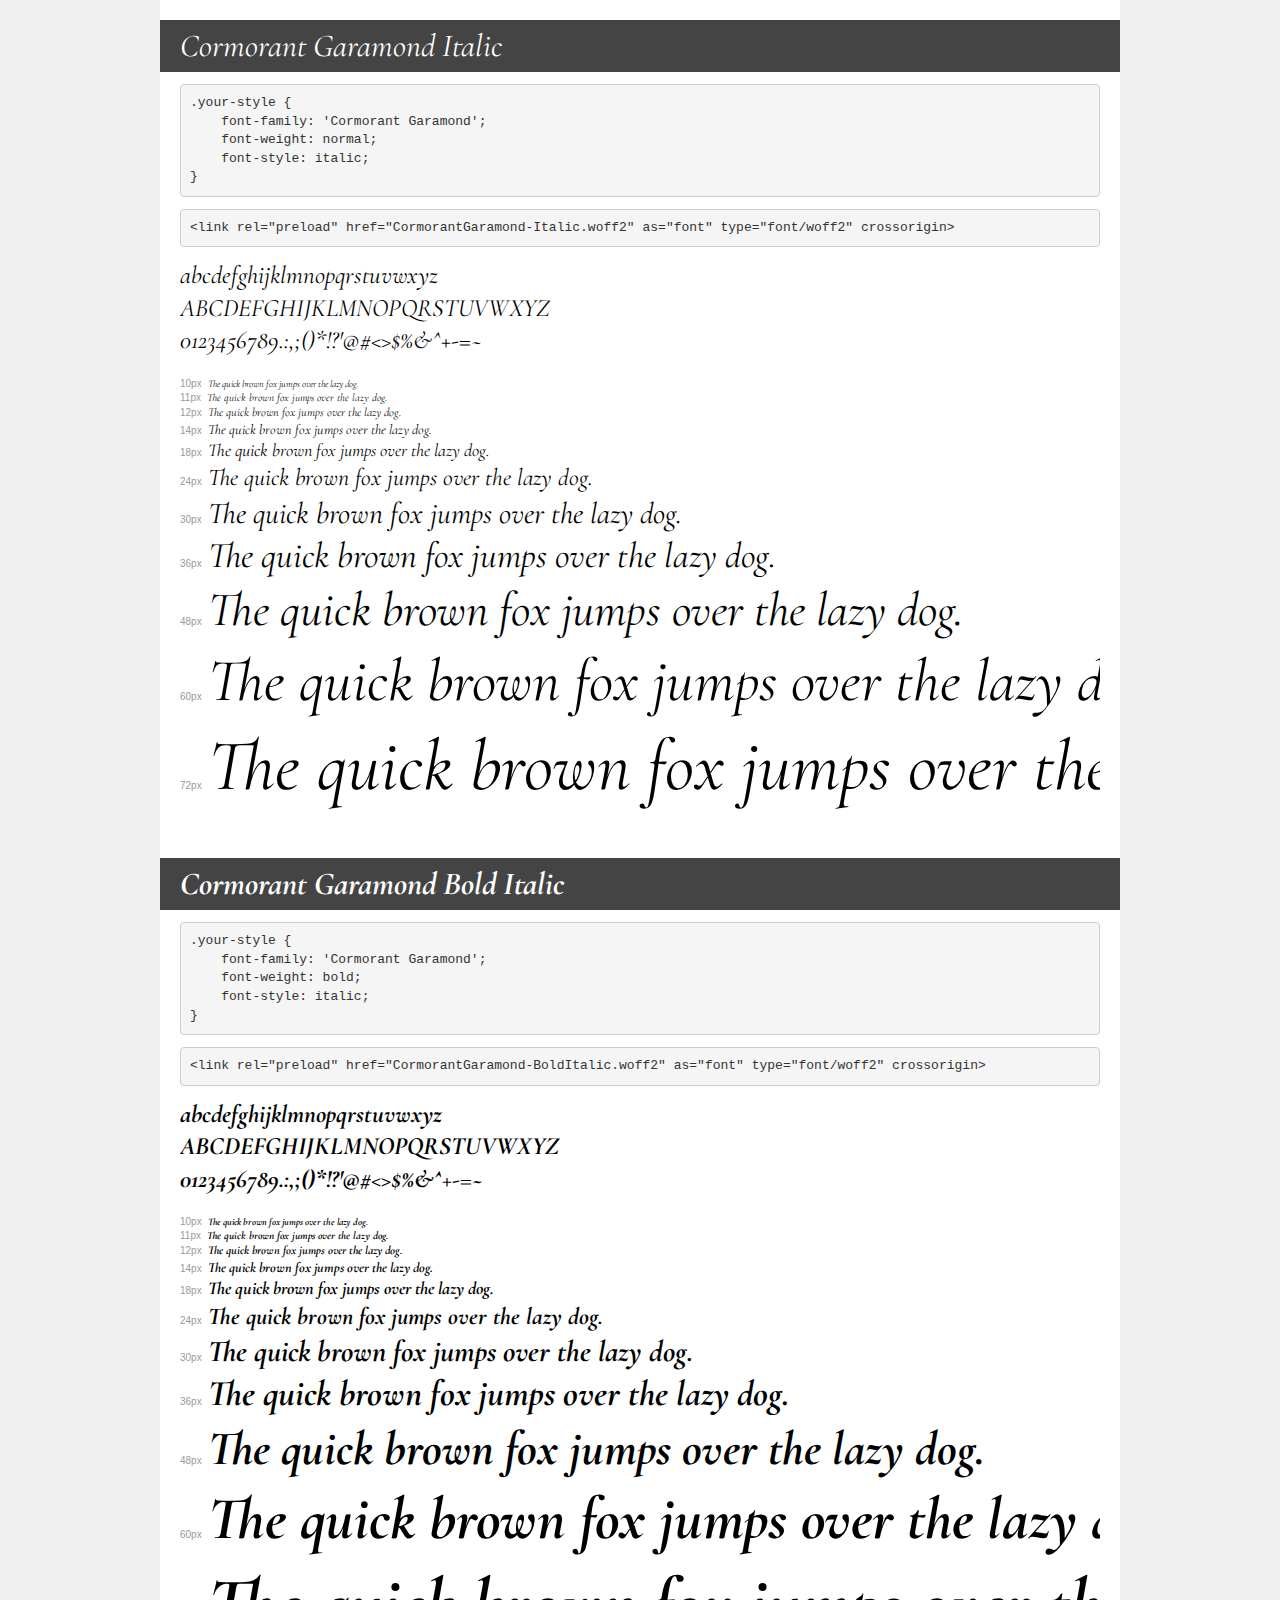
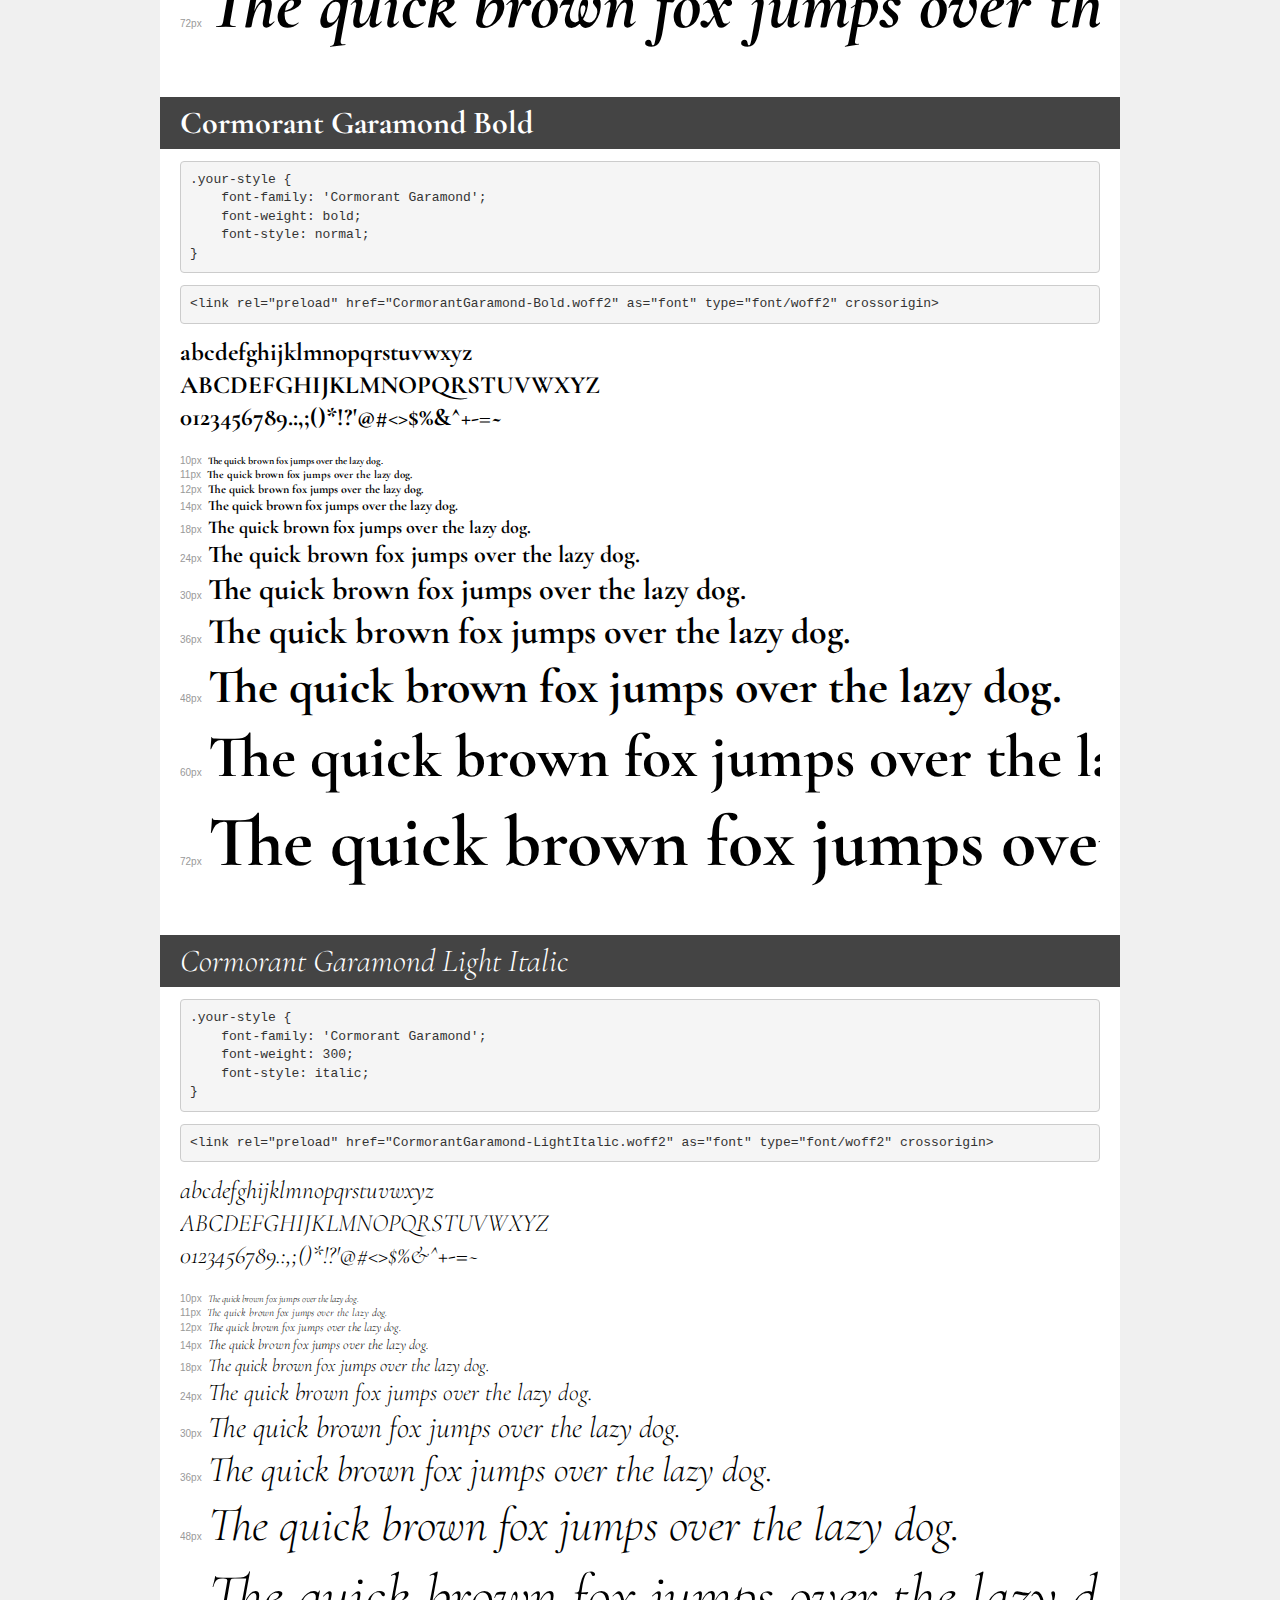
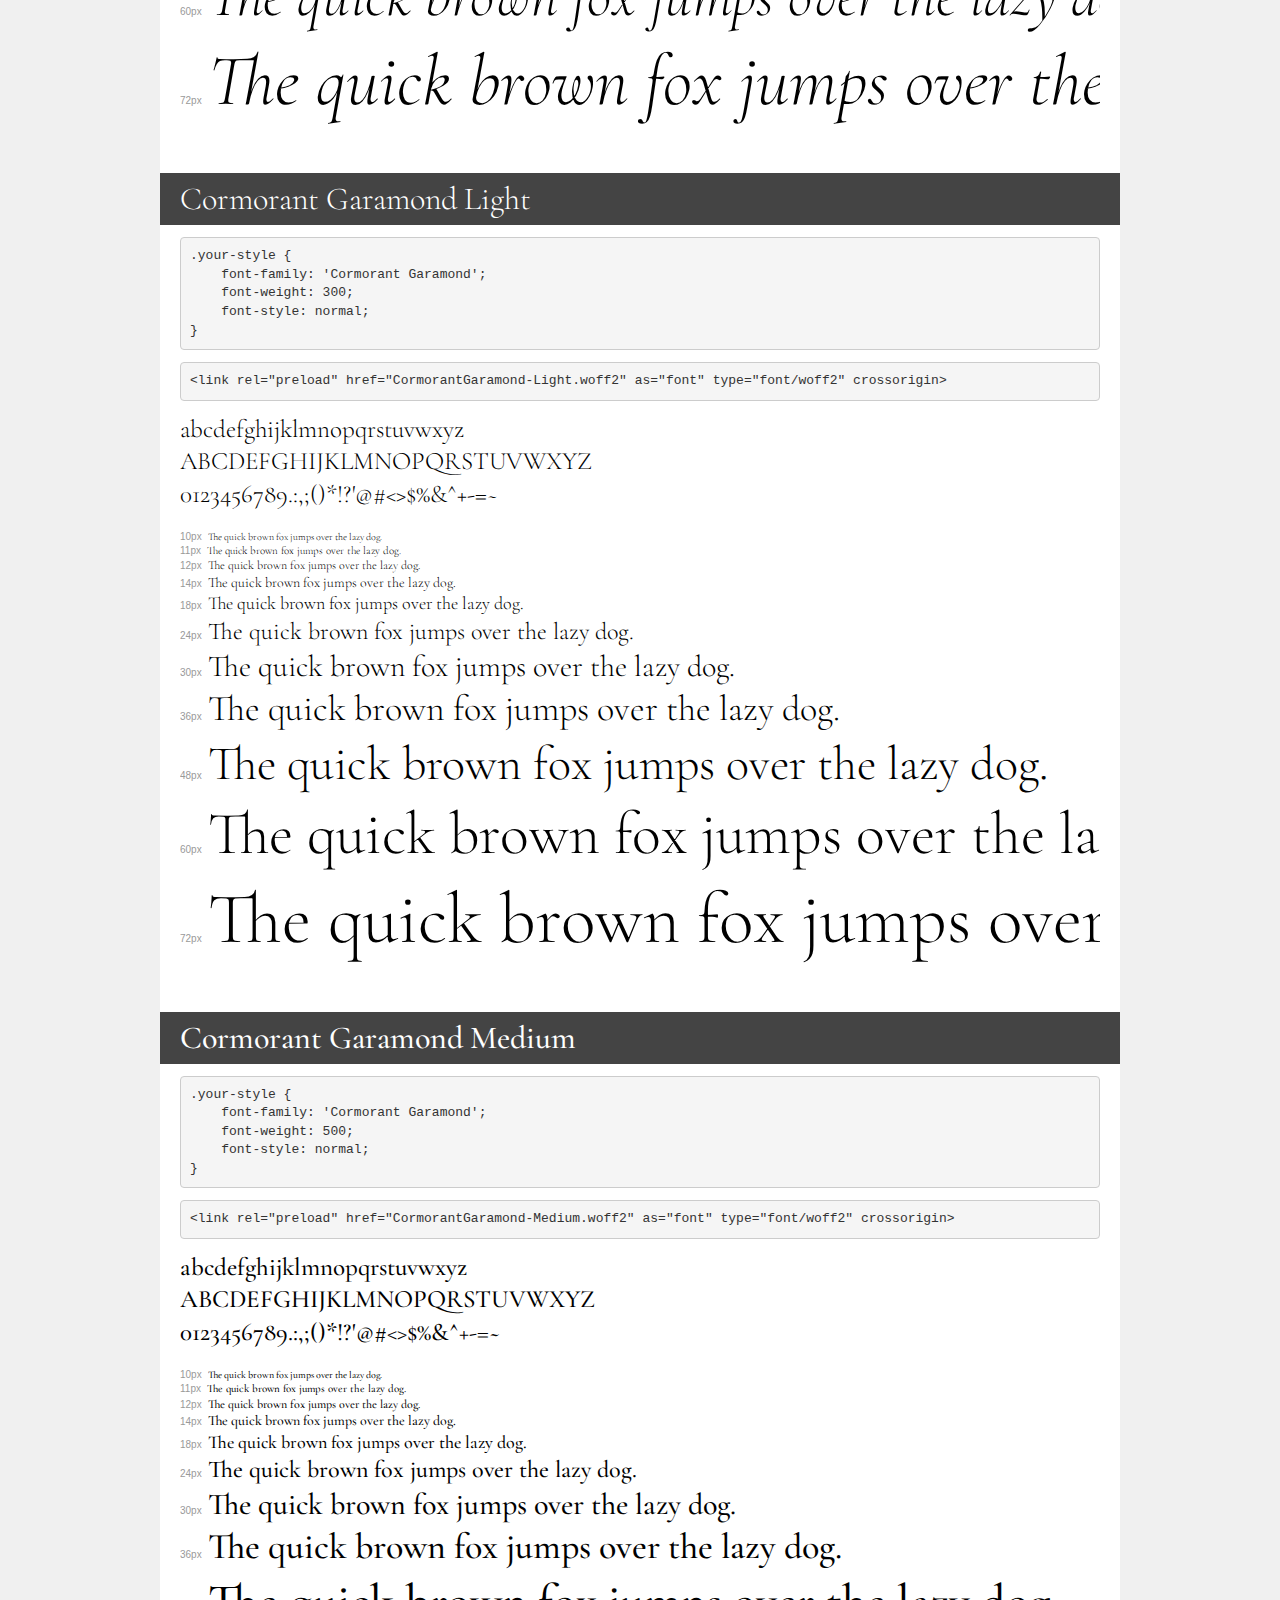
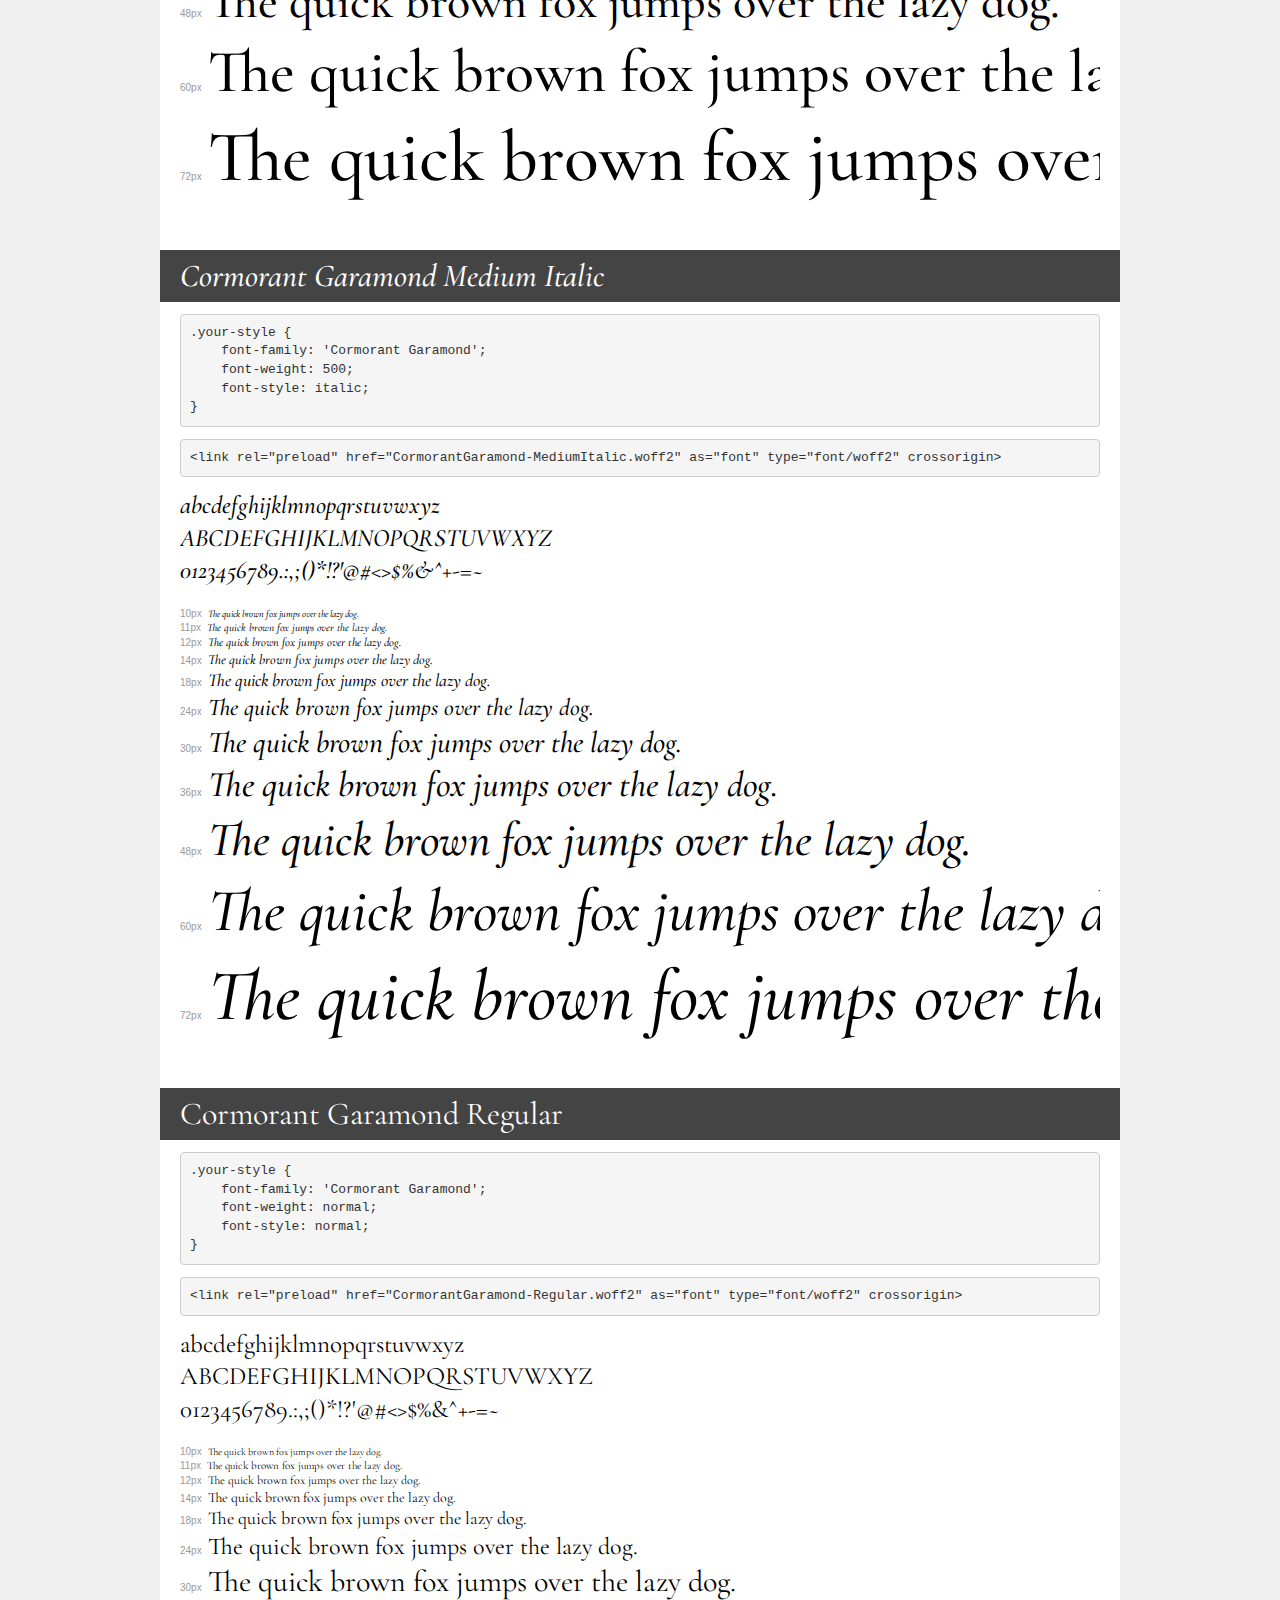
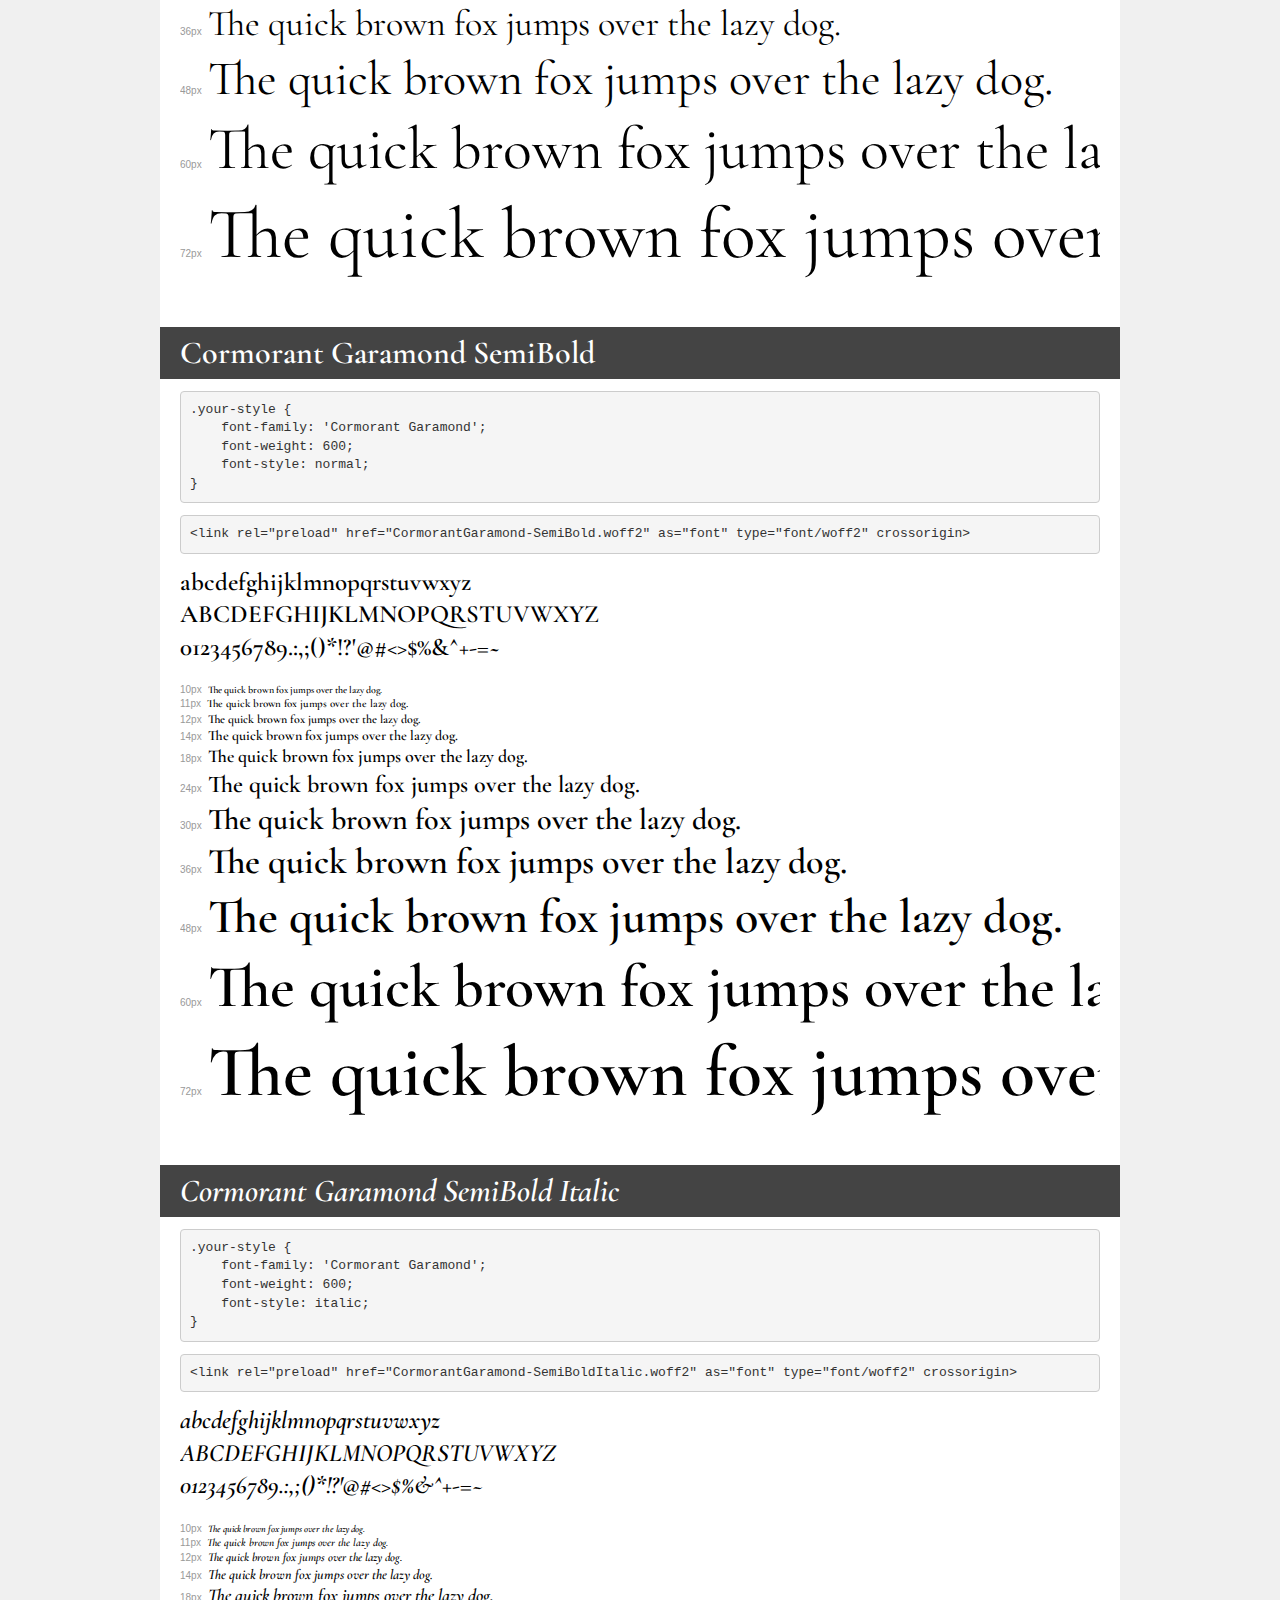
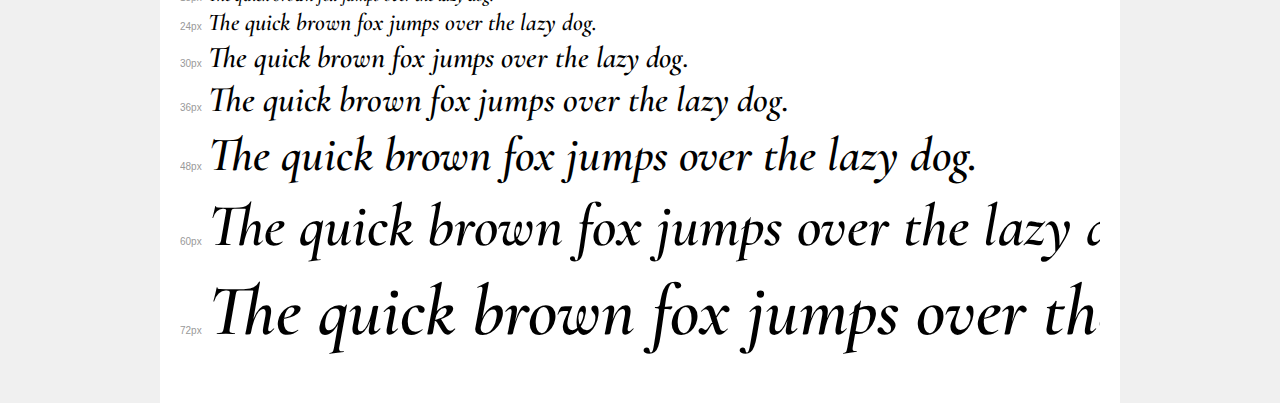
<file: assets/font/Cormorant_Garamond/demo.html>
<!DOCTYPE html>
<html lang="en">
<head>
    <meta charset="utf-8">
    <meta http-equiv="X-UA-Compatible" content="IE=edge">
    <meta name="viewport" content="width=device-width, initial-scale=1">
    <meta name="robots" content="noindex, noarchive">
    <meta name="format-detection" content="telephone=no">
    <title>Transfonter demo</title>
    <link href="stylesheet.css" rel="stylesheet">
    <style>
        /*
        http://meyerweb.com/eric/tools/css/reset/
        v2.0 | 20110126
        License: none (public domain)
        */
        html, body, div, span, applet, object, iframe,
        h1, h2, h3, h4, h5, h6, p, blockquote, pre,
        a, abbr, acronym, address, big, cite, code,
        del, dfn, em, img, ins, kbd, q, s, samp,
        small, strike, strong, sub, sup, tt, var,
        b, u, i, center,
        dl, dt, dd, ol, ul, li,
        fieldset, form, label, legend,
        table, caption, tbody, tfoot, thead, tr, th, td,
        article, aside, canvas, details, embed,
        figure, figcaption, footer, header, hgroup,
        menu, nav, output, ruby, section, summary,
        time, mark, audio, video {
            margin: 0;
            padding: 0;
            border: 0;
            font-size: 100%;
            font: inherit;
            vertical-align: baseline;
        }
        /* HTML5 display-role reset for older browsers */
        article, aside, details, figcaption, figure,
        footer, header, hgroup, menu, nav, section {
            display: block;
        }
        body {
            line-height: 1;
        }
        ol, ul {
            list-style: none;
        }
        blockquote, q {
            quotes: none;
        }
        blockquote:before, blockquote:after,
        q:before, q:after {
            content: '';
            content: none;
        }
        table {
            border-collapse: collapse;
            border-spacing: 0;
        }
        /* demo styles */
        body {
            background: #f0f0f0;
            color: #000;
        }
        .page {
            background: #fff;
            width: 920px;
            margin: 0 auto;
            padding: 20px 20px 0 20px;
            overflow: hidden;
        }
        .font-container {
            overflow-x: auto;
            overflow-y: hidden;
            margin-bottom: 40px;
            line-height: 1.3;
            white-space: nowrap;
            padding-bottom: 5px;
        }
        h1 {
            position: relative;
            background: #444;
            font-size: 32px;
            color: #fff;
            padding: 10px 20px;
            margin: 0 -20px 12px -20px;
        }
        .letters {
            font-size: 25px;
            margin-bottom: 20px;
        }
        .s10:before {
            content: '10px';
        }
        .s11:before {
            content: '11px';
        }
        .s12:before {
            content: '12px';
        }
        .s14:before {
            content: '14px';
        }
        .s18:before {
            content: '18px';
        }
        .s24:before {
            content: '24px';
        }
        .s30:before {
            content: '30px';
        }
        .s36:before {
            content: '36px';
        }
        .s48:before {
            content: '48px';
        }
        .s60:before {
            content: '60px';
        }
        .s72:before {
            content: '72px';
        }
        .s10:before, .s11:before, .s12:before, .s14:before,
        .s18:before, .s24:before, .s30:before, .s36:before,
        .s48:before, .s60:before, .s72:before {
            font-family: Arial, sans-serif;
            font-size: 10px;
            font-weight: normal;
            font-style: normal;
            color: #999;
            padding-right: 6px;
        }
        pre {
            display: block;
            padding: 9px;
            margin: 0 0 12px;
            font-family: Monaco, Menlo, Consolas, "Courier New", monospace;
            font-size: 13px;
            line-height: 1.428571429;
            color: #333;
            font-weight: normal;
            font-style: normal;
            background-color: #f5f5f5;
            border: 1px solid #ccc;
            overflow-x: auto;
            border-radius: 4px;
        }
        /* responsive */
        @media (max-width: 959px) {
            .page {
                width: auto;
                margin: 0;
            }
        }
    </style>
</head>
<body>
<div class="page">
    <div class="demo">
        <h1 style="font-family: 'Cormorant Garamond'; font-weight: normal; font-style: italic;">Cormorant Garamond Italic</h1>
        <pre title="Usage">.your-style {
    font-family: 'Cormorant Garamond';
    font-weight: normal;
    font-style: italic;
}</pre>
        <pre title="Preload (optional)">
&lt;link rel=&quot;preload&quot; href=&quot;CormorantGaramond-Italic.woff2&quot; as=&quot;font&quot; type=&quot;font/woff2&quot; crossorigin&gt;</pre>
        <div class="font-container" style="font-family: 'Cormorant Garamond'; font-weight: normal; font-style: italic;">
            <p class="letters">
                abcdefghijklmnopqrstuvwxyz<br>
ABCDEFGHIJKLMNOPQRSTUVWXYZ<br>
                0123456789.:,;()*!?'@#&lt;&gt;$%&^+-=~
            </p>
            <p class="s10" style="font-size: 10px;">The quick brown fox jumps over the lazy dog.</p>
            <p class="s11" style="font-size: 11px;">The quick brown fox jumps over the lazy dog.</p>
            <p class="s12" style="font-size: 12px;">The quick brown fox jumps over the lazy dog.</p>
            <p class="s14" style="font-size: 14px;">The quick brown fox jumps over the lazy dog.</p>
            <p class="s18" style="font-size: 18px;">The quick brown fox jumps over the lazy dog.</p>
            <p class="s24" style="font-size: 24px;">The quick brown fox jumps over the lazy dog.</p>
            <p class="s30" style="font-size: 30px;">The quick brown fox jumps over the lazy dog.</p>
            <p class="s36" style="font-size: 36px;">The quick brown fox jumps over the lazy dog.</p>
            <p class="s48" style="font-size: 48px;">The quick brown fox jumps over the lazy dog.</p>
            <p class="s60" style="font-size: 60px;">The quick brown fox jumps over the lazy dog.</p>
            <p class="s72" style="font-size: 72px;">The quick brown fox jumps over the lazy dog.</p>
        </div>
    </div>

    <div class="demo">
        <h1 style="font-family: 'Cormorant Garamond'; font-weight: bold; font-style: italic;">Cormorant Garamond Bold Italic</h1>
        <pre title="Usage">.your-style {
    font-family: 'Cormorant Garamond';
    font-weight: bold;
    font-style: italic;
}</pre>
        <pre title="Preload (optional)">
&lt;link rel=&quot;preload&quot; href=&quot;CormorantGaramond-BoldItalic.woff2&quot; as=&quot;font&quot; type=&quot;font/woff2&quot; crossorigin&gt;</pre>
        <div class="font-container" style="font-family: 'Cormorant Garamond'; font-weight: bold; font-style: italic;">
            <p class="letters">
                abcdefghijklmnopqrstuvwxyz<br>
ABCDEFGHIJKLMNOPQRSTUVWXYZ<br>
                0123456789.:,;()*!?'@#&lt;&gt;$%&^+-=~
            </p>
            <p class="s10" style="font-size: 10px;">The quick brown fox jumps over the lazy dog.</p>
            <p class="s11" style="font-size: 11px;">The quick brown fox jumps over the lazy dog.</p>
            <p class="s12" style="font-size: 12px;">The quick brown fox jumps over the lazy dog.</p>
            <p class="s14" style="font-size: 14px;">The quick brown fox jumps over the lazy dog.</p>
            <p class="s18" style="font-size: 18px;">The quick brown fox jumps over the lazy dog.</p>
            <p class="s24" style="font-size: 24px;">The quick brown fox jumps over the lazy dog.</p>
            <p class="s30" style="font-size: 30px;">The quick brown fox jumps over the lazy dog.</p>
            <p class="s36" style="font-size: 36px;">The quick brown fox jumps over the lazy dog.</p>
            <p class="s48" style="font-size: 48px;">The quick brown fox jumps over the lazy dog.</p>
            <p class="s60" style="font-size: 60px;">The quick brown fox jumps over the lazy dog.</p>
            <p class="s72" style="font-size: 72px;">The quick brown fox jumps over the lazy dog.</p>
        </div>
    </div>

    <div class="demo">
        <h1 style="font-family: 'Cormorant Garamond'; font-weight: bold; font-style: normal;">Cormorant Garamond Bold</h1>
        <pre title="Usage">.your-style {
    font-family: 'Cormorant Garamond';
    font-weight: bold;
    font-style: normal;
}</pre>
        <pre title="Preload (optional)">
&lt;link rel=&quot;preload&quot; href=&quot;CormorantGaramond-Bold.woff2&quot; as=&quot;font&quot; type=&quot;font/woff2&quot; crossorigin&gt;</pre>
        <div class="font-container" style="font-family: 'Cormorant Garamond'; font-weight: bold; font-style: normal;">
            <p class="letters">
                abcdefghijklmnopqrstuvwxyz<br>
ABCDEFGHIJKLMNOPQRSTUVWXYZ<br>
                0123456789.:,;()*!?'@#&lt;&gt;$%&^+-=~
            </p>
            <p class="s10" style="font-size: 10px;">The quick brown fox jumps over the lazy dog.</p>
            <p class="s11" style="font-size: 11px;">The quick brown fox jumps over the lazy dog.</p>
            <p class="s12" style="font-size: 12px;">The quick brown fox jumps over the lazy dog.</p>
            <p class="s14" style="font-size: 14px;">The quick brown fox jumps over the lazy dog.</p>
            <p class="s18" style="font-size: 18px;">The quick brown fox jumps over the lazy dog.</p>
            <p class="s24" style="font-size: 24px;">The quick brown fox jumps over the lazy dog.</p>
            <p class="s30" style="font-size: 30px;">The quick brown fox jumps over the lazy dog.</p>
            <p class="s36" style="font-size: 36px;">The quick brown fox jumps over the lazy dog.</p>
            <p class="s48" style="font-size: 48px;">The quick brown fox jumps over the lazy dog.</p>
            <p class="s60" style="font-size: 60px;">The quick brown fox jumps over the lazy dog.</p>
            <p class="s72" style="font-size: 72px;">The quick brown fox jumps over the lazy dog.</p>
        </div>
    </div>

    <div class="demo">
        <h1 style="font-family: 'Cormorant Garamond'; font-weight: 300; font-style: italic;">Cormorant Garamond Light Italic</h1>
        <pre title="Usage">.your-style {
    font-family: 'Cormorant Garamond';
    font-weight: 300;
    font-style: italic;
}</pre>
        <pre title="Preload (optional)">
&lt;link rel=&quot;preload&quot; href=&quot;CormorantGaramond-LightItalic.woff2&quot; as=&quot;font&quot; type=&quot;font/woff2&quot; crossorigin&gt;</pre>
        <div class="font-container" style="font-family: 'Cormorant Garamond'; font-weight: 300; font-style: italic;">
            <p class="letters">
                abcdefghijklmnopqrstuvwxyz<br>
ABCDEFGHIJKLMNOPQRSTUVWXYZ<br>
                0123456789.:,;()*!?'@#&lt;&gt;$%&^+-=~
            </p>
            <p class="s10" style="font-size: 10px;">The quick brown fox jumps over the lazy dog.</p>
            <p class="s11" style="font-size: 11px;">The quick brown fox jumps over the lazy dog.</p>
            <p class="s12" style="font-size: 12px;">The quick brown fox jumps over the lazy dog.</p>
            <p class="s14" style="font-size: 14px;">The quick brown fox jumps over the lazy dog.</p>
            <p class="s18" style="font-size: 18px;">The quick brown fox jumps over the lazy dog.</p>
            <p class="s24" style="font-size: 24px;">The quick brown fox jumps over the lazy dog.</p>
            <p class="s30" style="font-size: 30px;">The quick brown fox jumps over the lazy dog.</p>
            <p class="s36" style="font-size: 36px;">The quick brown fox jumps over the lazy dog.</p>
            <p class="s48" style="font-size: 48px;">The quick brown fox jumps over the lazy dog.</p>
            <p class="s60" style="font-size: 60px;">The quick brown fox jumps over the lazy dog.</p>
            <p class="s72" style="font-size: 72px;">The quick brown fox jumps over the lazy dog.</p>
        </div>
    </div>

    <div class="demo">
        <h1 style="font-family: 'Cormorant Garamond'; font-weight: 300; font-style: normal;">Cormorant Garamond Light</h1>
        <pre title="Usage">.your-style {
    font-family: 'Cormorant Garamond';
    font-weight: 300;
    font-style: normal;
}</pre>
        <pre title="Preload (optional)">
&lt;link rel=&quot;preload&quot; href=&quot;CormorantGaramond-Light.woff2&quot; as=&quot;font&quot; type=&quot;font/woff2&quot; crossorigin&gt;</pre>
        <div class="font-container" style="font-family: 'Cormorant Garamond'; font-weight: 300; font-style: normal;">
            <p class="letters">
                abcdefghijklmnopqrstuvwxyz<br>
ABCDEFGHIJKLMNOPQRSTUVWXYZ<br>
                0123456789.:,;()*!?'@#&lt;&gt;$%&^+-=~
            </p>
            <p class="s10" style="font-size: 10px;">The quick brown fox jumps over the lazy dog.</p>
            <p class="s11" style="font-size: 11px;">The quick brown fox jumps over the lazy dog.</p>
            <p class="s12" style="font-size: 12px;">The quick brown fox jumps over the lazy dog.</p>
            <p class="s14" style="font-size: 14px;">The quick brown fox jumps over the lazy dog.</p>
            <p class="s18" style="font-size: 18px;">The quick brown fox jumps over the lazy dog.</p>
            <p class="s24" style="font-size: 24px;">The quick brown fox jumps over the lazy dog.</p>
            <p class="s30" style="font-size: 30px;">The quick brown fox jumps over the lazy dog.</p>
            <p class="s36" style="font-size: 36px;">The quick brown fox jumps over the lazy dog.</p>
            <p class="s48" style="font-size: 48px;">The quick brown fox jumps over the lazy dog.</p>
            <p class="s60" style="font-size: 60px;">The quick brown fox jumps over the lazy dog.</p>
            <p class="s72" style="font-size: 72px;">The quick brown fox jumps over the lazy dog.</p>
        </div>
    </div>

    <div class="demo">
        <h1 style="font-family: 'Cormorant Garamond'; font-weight: 500; font-style: normal;">Cormorant Garamond Medium</h1>
        <pre title="Usage">.your-style {
    font-family: 'Cormorant Garamond';
    font-weight: 500;
    font-style: normal;
}</pre>
        <pre title="Preload (optional)">
&lt;link rel=&quot;preload&quot; href=&quot;CormorantGaramond-Medium.woff2&quot; as=&quot;font&quot; type=&quot;font/woff2&quot; crossorigin&gt;</pre>
        <div class="font-container" style="font-family: 'Cormorant Garamond'; font-weight: 500; font-style: normal;">
            <p class="letters">
                abcdefghijklmnopqrstuvwxyz<br>
ABCDEFGHIJKLMNOPQRSTUVWXYZ<br>
                0123456789.:,;()*!?'@#&lt;&gt;$%&^+-=~
            </p>
            <p class="s10" style="font-size: 10px;">The quick brown fox jumps over the lazy dog.</p>
            <p class="s11" style="font-size: 11px;">The quick brown fox jumps over the lazy dog.</p>
            <p class="s12" style="font-size: 12px;">The quick brown fox jumps over the lazy dog.</p>
            <p class="s14" style="font-size: 14px;">The quick brown fox jumps over the lazy dog.</p>
            <p class="s18" style="font-size: 18px;">The quick brown fox jumps over the lazy dog.</p>
            <p class="s24" style="font-size: 24px;">The quick brown fox jumps over the lazy dog.</p>
            <p class="s30" style="font-size: 30px;">The quick brown fox jumps over the lazy dog.</p>
            <p class="s36" style="font-size: 36px;">The quick brown fox jumps over the lazy dog.</p>
            <p class="s48" style="font-size: 48px;">The quick brown fox jumps over the lazy dog.</p>
            <p class="s60" style="font-size: 60px;">The quick brown fox jumps over the lazy dog.</p>
            <p class="s72" style="font-size: 72px;">The quick brown fox jumps over the lazy dog.</p>
        </div>
    </div>

    <div class="demo">
        <h1 style="font-family: 'Cormorant Garamond'; font-weight: 500; font-style: italic;">Cormorant Garamond Medium Italic</h1>
        <pre title="Usage">.your-style {
    font-family: 'Cormorant Garamond';
    font-weight: 500;
    font-style: italic;
}</pre>
        <pre title="Preload (optional)">
&lt;link rel=&quot;preload&quot; href=&quot;CormorantGaramond-MediumItalic.woff2&quot; as=&quot;font&quot; type=&quot;font/woff2&quot; crossorigin&gt;</pre>
        <div class="font-container" style="font-family: 'Cormorant Garamond'; font-weight: 500; font-style: italic;">
            <p class="letters">
                abcdefghijklmnopqrstuvwxyz<br>
ABCDEFGHIJKLMNOPQRSTUVWXYZ<br>
                0123456789.:,;()*!?'@#&lt;&gt;$%&^+-=~
            </p>
            <p class="s10" style="font-size: 10px;">The quick brown fox jumps over the lazy dog.</p>
            <p class="s11" style="font-size: 11px;">The quick brown fox jumps over the lazy dog.</p>
            <p class="s12" style="font-size: 12px;">The quick brown fox jumps over the lazy dog.</p>
            <p class="s14" style="font-size: 14px;">The quick brown fox jumps over the lazy dog.</p>
            <p class="s18" style="font-size: 18px;">The quick brown fox jumps over the lazy dog.</p>
            <p class="s24" style="font-size: 24px;">The quick brown fox jumps over the lazy dog.</p>
            <p class="s30" style="font-size: 30px;">The quick brown fox jumps over the lazy dog.</p>
            <p class="s36" style="font-size: 36px;">The quick brown fox jumps over the lazy dog.</p>
            <p class="s48" style="font-size: 48px;">The quick brown fox jumps over the lazy dog.</p>
            <p class="s60" style="font-size: 60px;">The quick brown fox jumps over the lazy dog.</p>
            <p class="s72" style="font-size: 72px;">The quick brown fox jumps over the lazy dog.</p>
        </div>
    </div>

    <div class="demo">
        <h1 style="font-family: 'Cormorant Garamond'; font-weight: normal; font-style: normal;">Cormorant Garamond Regular</h1>
        <pre title="Usage">.your-style {
    font-family: 'Cormorant Garamond';
    font-weight: normal;
    font-style: normal;
}</pre>
        <pre title="Preload (optional)">
&lt;link rel=&quot;preload&quot; href=&quot;CormorantGaramond-Regular.woff2&quot; as=&quot;font&quot; type=&quot;font/woff2&quot; crossorigin&gt;</pre>
        <div class="font-container" style="font-family: 'Cormorant Garamond'; font-weight: normal; font-style: normal;">
            <p class="letters">
                abcdefghijklmnopqrstuvwxyz<br>
ABCDEFGHIJKLMNOPQRSTUVWXYZ<br>
                0123456789.:,;()*!?'@#&lt;&gt;$%&^+-=~
            </p>
            <p class="s10" style="font-size: 10px;">The quick brown fox jumps over the lazy dog.</p>
            <p class="s11" style="font-size: 11px;">The quick brown fox jumps over the lazy dog.</p>
            <p class="s12" style="font-size: 12px;">The quick brown fox jumps over the lazy dog.</p>
            <p class="s14" style="font-size: 14px;">The quick brown fox jumps over the lazy dog.</p>
            <p class="s18" style="font-size: 18px;">The quick brown fox jumps over the lazy dog.</p>
            <p class="s24" style="font-size: 24px;">The quick brown fox jumps over the lazy dog.</p>
            <p class="s30" style="font-size: 30px;">The quick brown fox jumps over the lazy dog.</p>
            <p class="s36" style="font-size: 36px;">The quick brown fox jumps over the lazy dog.</p>
            <p class="s48" style="font-size: 48px;">The quick brown fox jumps over the lazy dog.</p>
            <p class="s60" style="font-size: 60px;">The quick brown fox jumps over the lazy dog.</p>
            <p class="s72" style="font-size: 72px;">The quick brown fox jumps over the lazy dog.</p>
        </div>
    </div>

    <div class="demo">
        <h1 style="font-family: 'Cormorant Garamond'; font-weight: 600; font-style: normal;">Cormorant Garamond SemiBold</h1>
        <pre title="Usage">.your-style {
    font-family: 'Cormorant Garamond';
    font-weight: 600;
    font-style: normal;
}</pre>
        <pre title="Preload (optional)">
&lt;link rel=&quot;preload&quot; href=&quot;CormorantGaramond-SemiBold.woff2&quot; as=&quot;font&quot; type=&quot;font/woff2&quot; crossorigin&gt;</pre>
        <div class="font-container" style="font-family: 'Cormorant Garamond'; font-weight: 600; font-style: normal;">
            <p class="letters">
                abcdefghijklmnopqrstuvwxyz<br>
ABCDEFGHIJKLMNOPQRSTUVWXYZ<br>
                0123456789.:,;()*!?'@#&lt;&gt;$%&^+-=~
            </p>
            <p class="s10" style="font-size: 10px;">The quick brown fox jumps over the lazy dog.</p>
            <p class="s11" style="font-size: 11px;">The quick brown fox jumps over the lazy dog.</p>
            <p class="s12" style="font-size: 12px;">The quick brown fox jumps over the lazy dog.</p>
            <p class="s14" style="font-size: 14px;">The quick brown fox jumps over the lazy dog.</p>
            <p class="s18" style="font-size: 18px;">The quick brown fox jumps over the lazy dog.</p>
            <p class="s24" style="font-size: 24px;">The quick brown fox jumps over the lazy dog.</p>
            <p class="s30" style="font-size: 30px;">The quick brown fox jumps over the lazy dog.</p>
            <p class="s36" style="font-size: 36px;">The quick brown fox jumps over the lazy dog.</p>
            <p class="s48" style="font-size: 48px;">The quick brown fox jumps over the lazy dog.</p>
            <p class="s60" style="font-size: 60px;">The quick brown fox jumps over the lazy dog.</p>
            <p class="s72" style="font-size: 72px;">The quick brown fox jumps over the lazy dog.</p>
        </div>
    </div>

    <div class="demo">
        <h1 style="font-family: 'Cormorant Garamond'; font-weight: 600; font-style: italic;">Cormorant Garamond SemiBold Italic</h1>
        <pre title="Usage">.your-style {
    font-family: 'Cormorant Garamond';
    font-weight: 600;
    font-style: italic;
}</pre>
        <pre title="Preload (optional)">
&lt;link rel=&quot;preload&quot; href=&quot;CormorantGaramond-SemiBoldItalic.woff2&quot; as=&quot;font&quot; type=&quot;font/woff2&quot; crossorigin&gt;</pre>
        <div class="font-container" style="font-family: 'Cormorant Garamond'; font-weight: 600; font-style: italic;">
            <p class="letters">
                abcdefghijklmnopqrstuvwxyz<br>
ABCDEFGHIJKLMNOPQRSTUVWXYZ<br>
                0123456789.:,;()*!?'@#&lt;&gt;$%&^+-=~
            </p>
            <p class="s10" style="font-size: 10px;">The quick brown fox jumps over the lazy dog.</p>
            <p class="s11" style="font-size: 11px;">The quick brown fox jumps over the lazy dog.</p>
            <p class="s12" style="font-size: 12px;">The quick brown fox jumps over the lazy dog.</p>
            <p class="s14" style="font-size: 14px;">The quick brown fox jumps over the lazy dog.</p>
            <p class="s18" style="font-size: 18px;">The quick brown fox jumps over the lazy dog.</p>
            <p class="s24" style="font-size: 24px;">The quick brown fox jumps over the lazy dog.</p>
            <p class="s30" style="font-size: 30px;">The quick brown fox jumps over the lazy dog.</p>
            <p class="s36" style="font-size: 36px;">The quick brown fox jumps over the lazy dog.</p>
            <p class="s48" style="font-size: 48px;">The quick brown fox jumps over the lazy dog.</p>
            <p class="s60" style="font-size: 60px;">The quick brown fox jumps over the lazy dog.</p>
            <p class="s72" style="font-size: 72px;">The quick brown fox jumps over the lazy dog.</p>
        </div>
    </div>

</div>
</body>
</html>
</file>
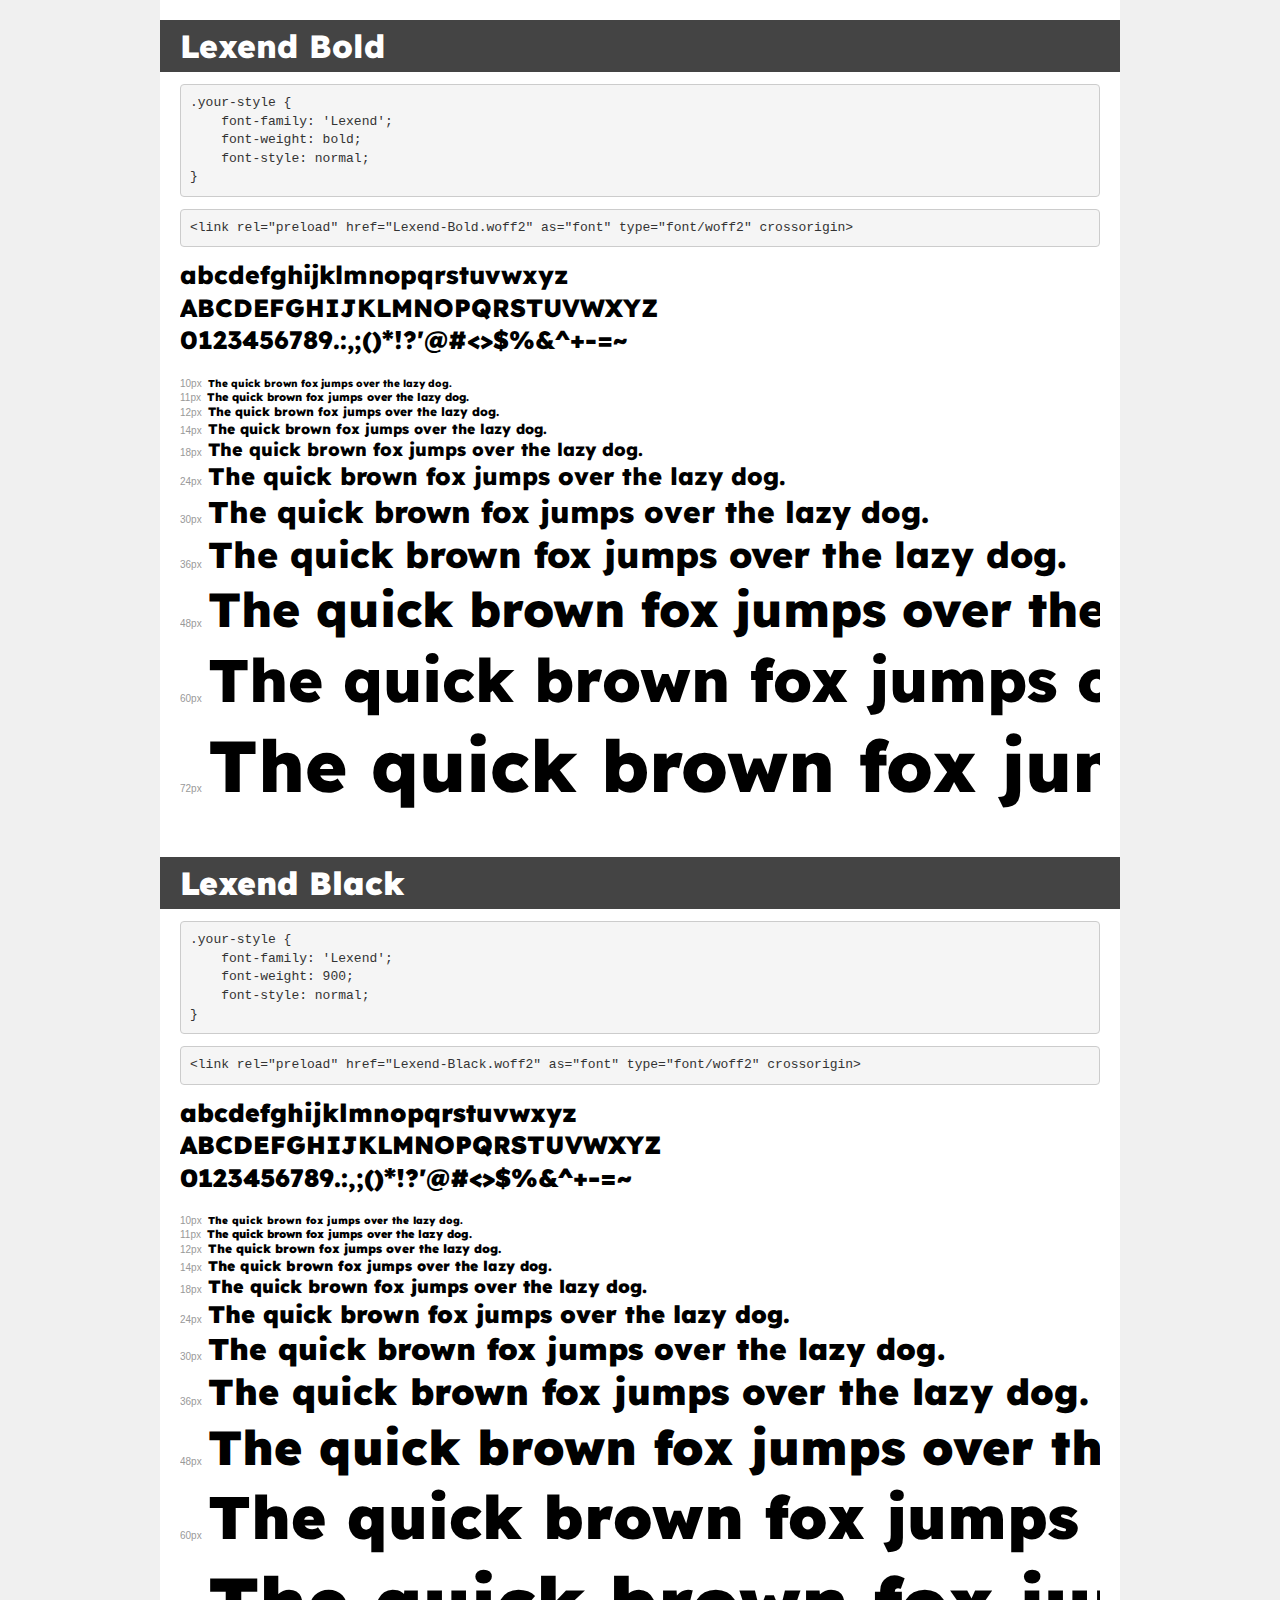
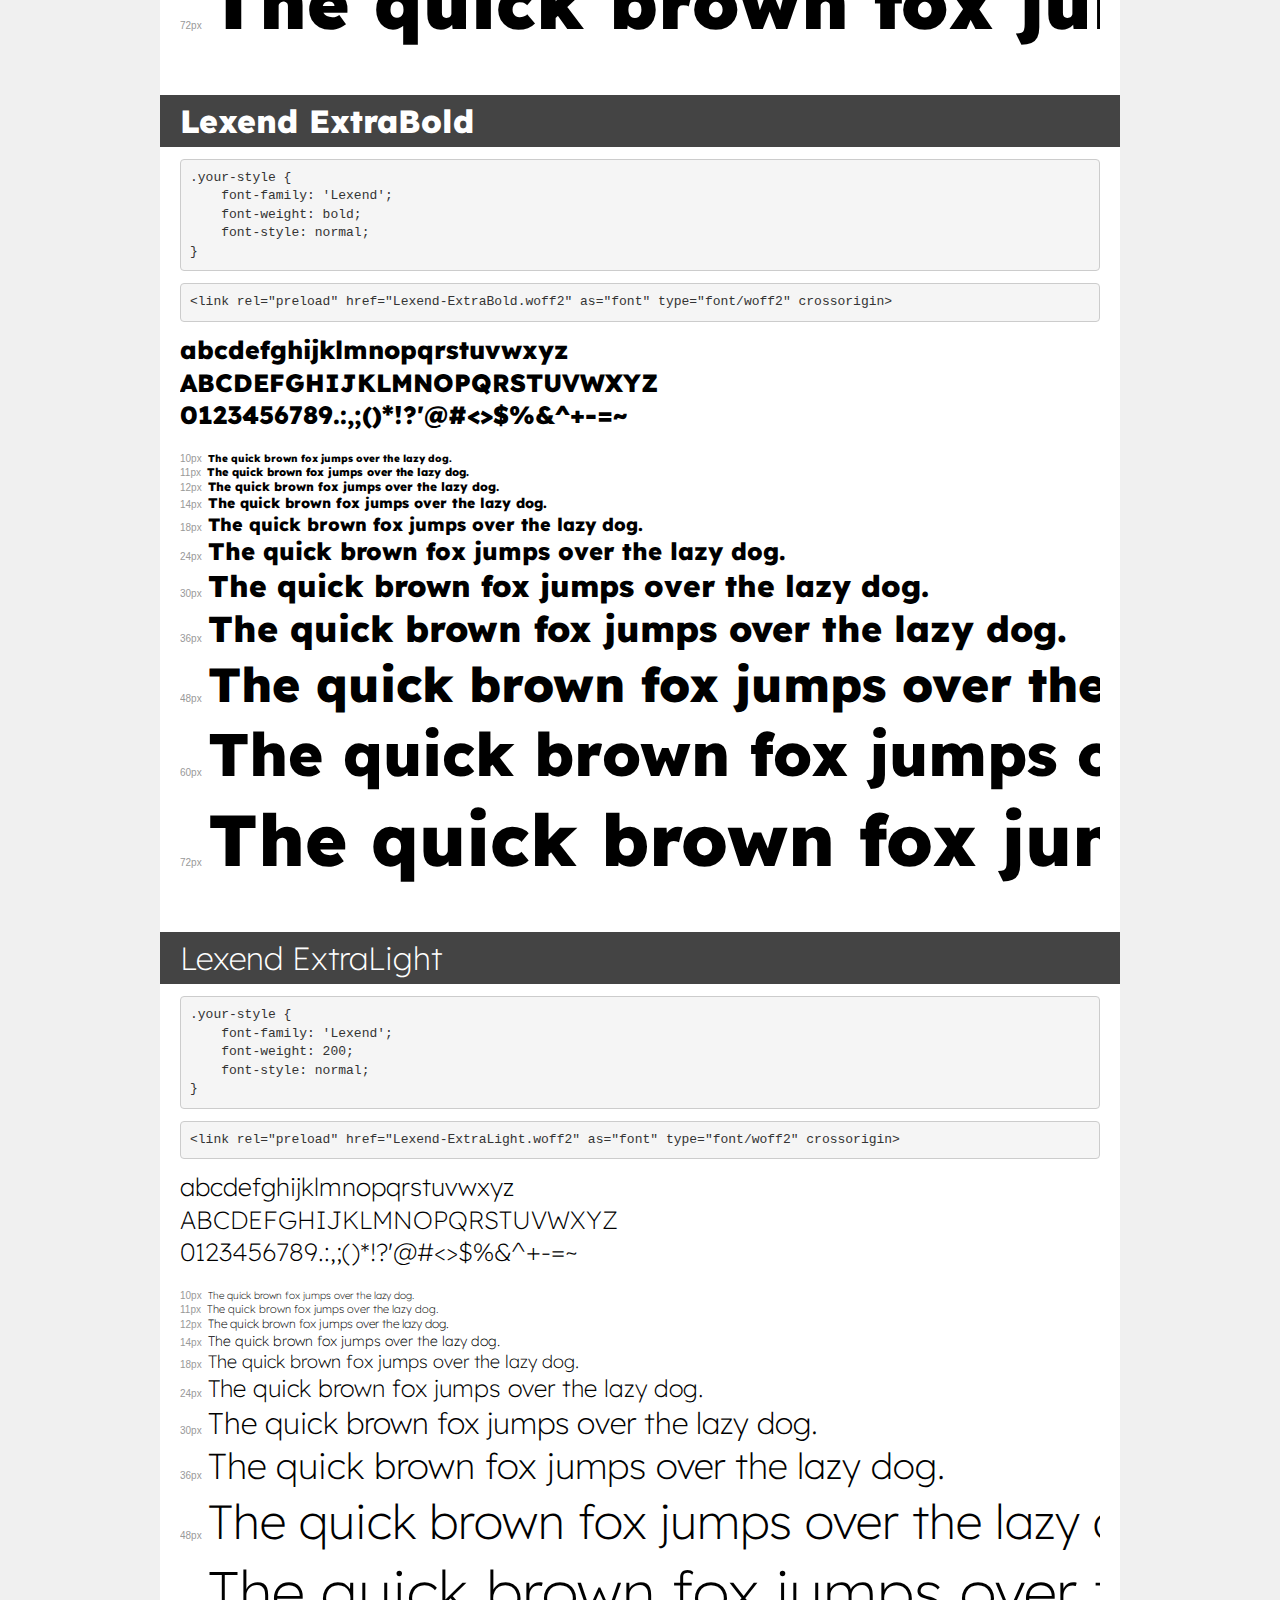
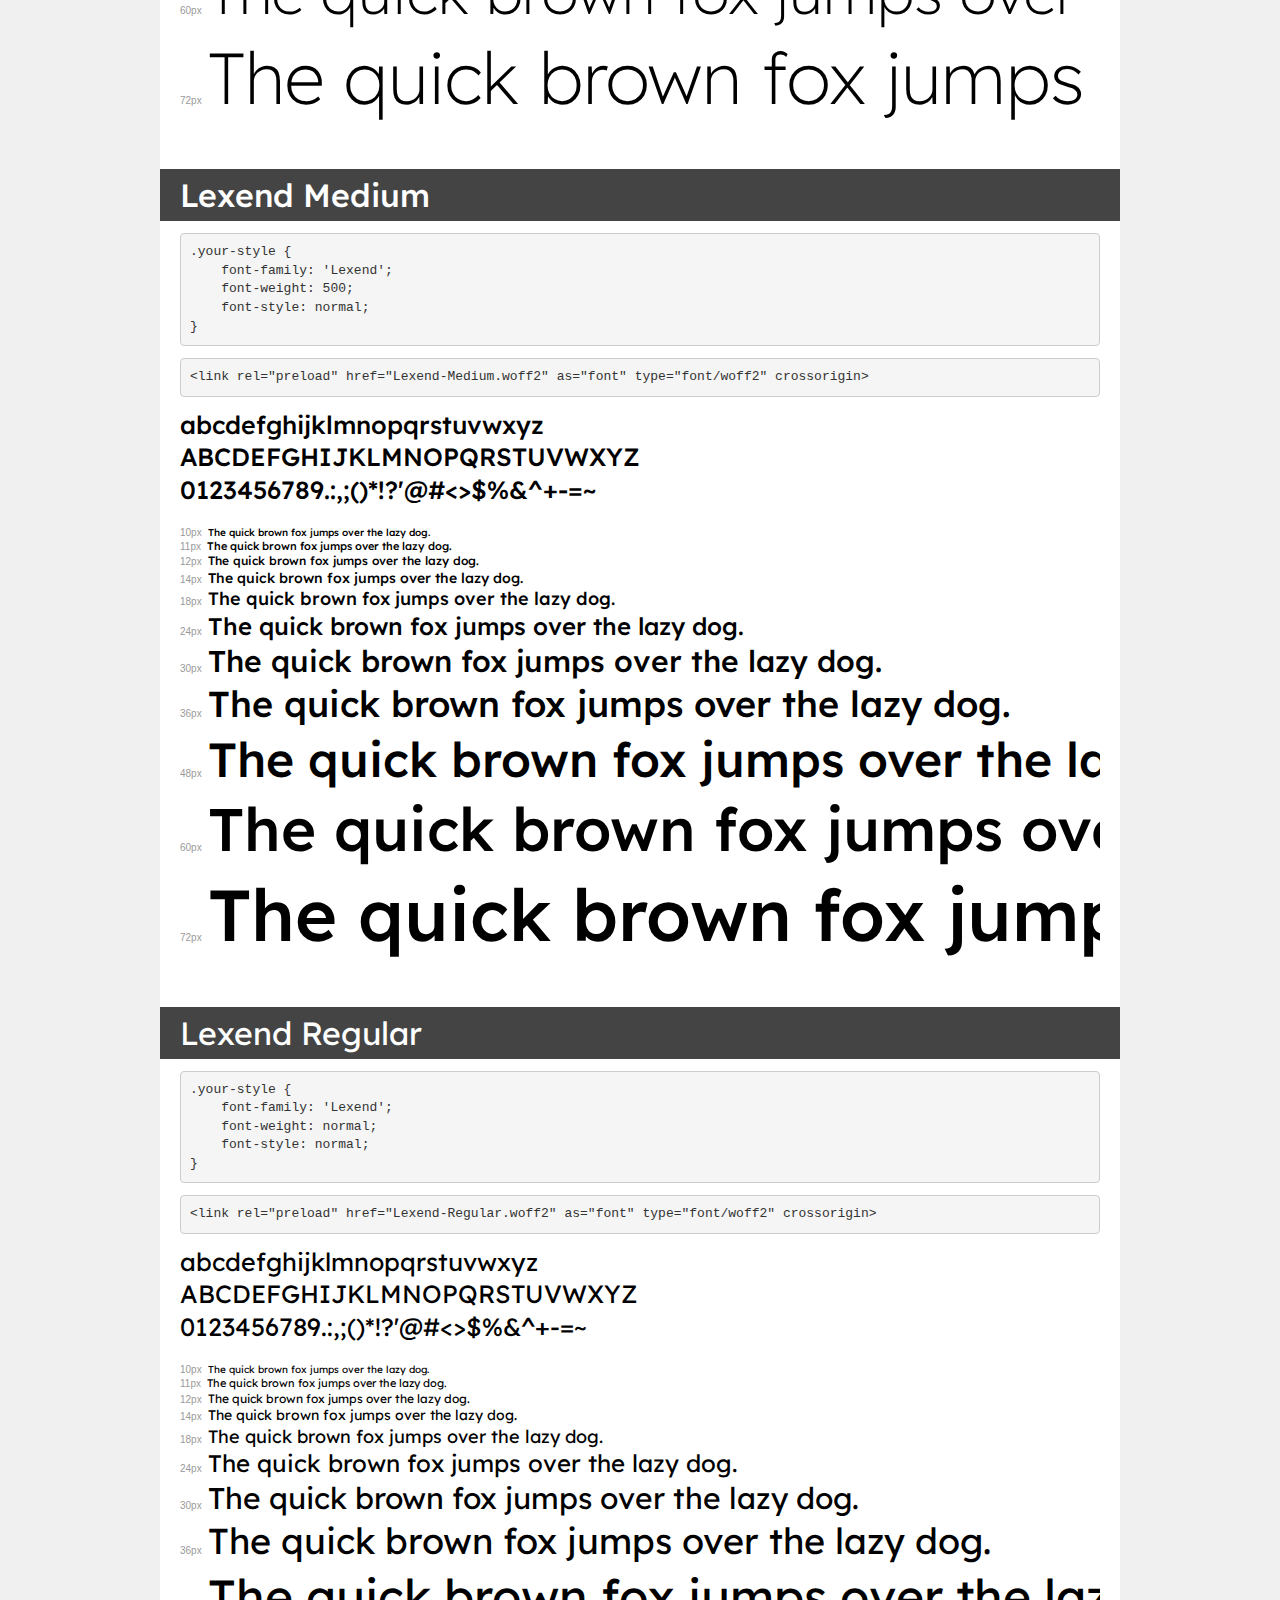
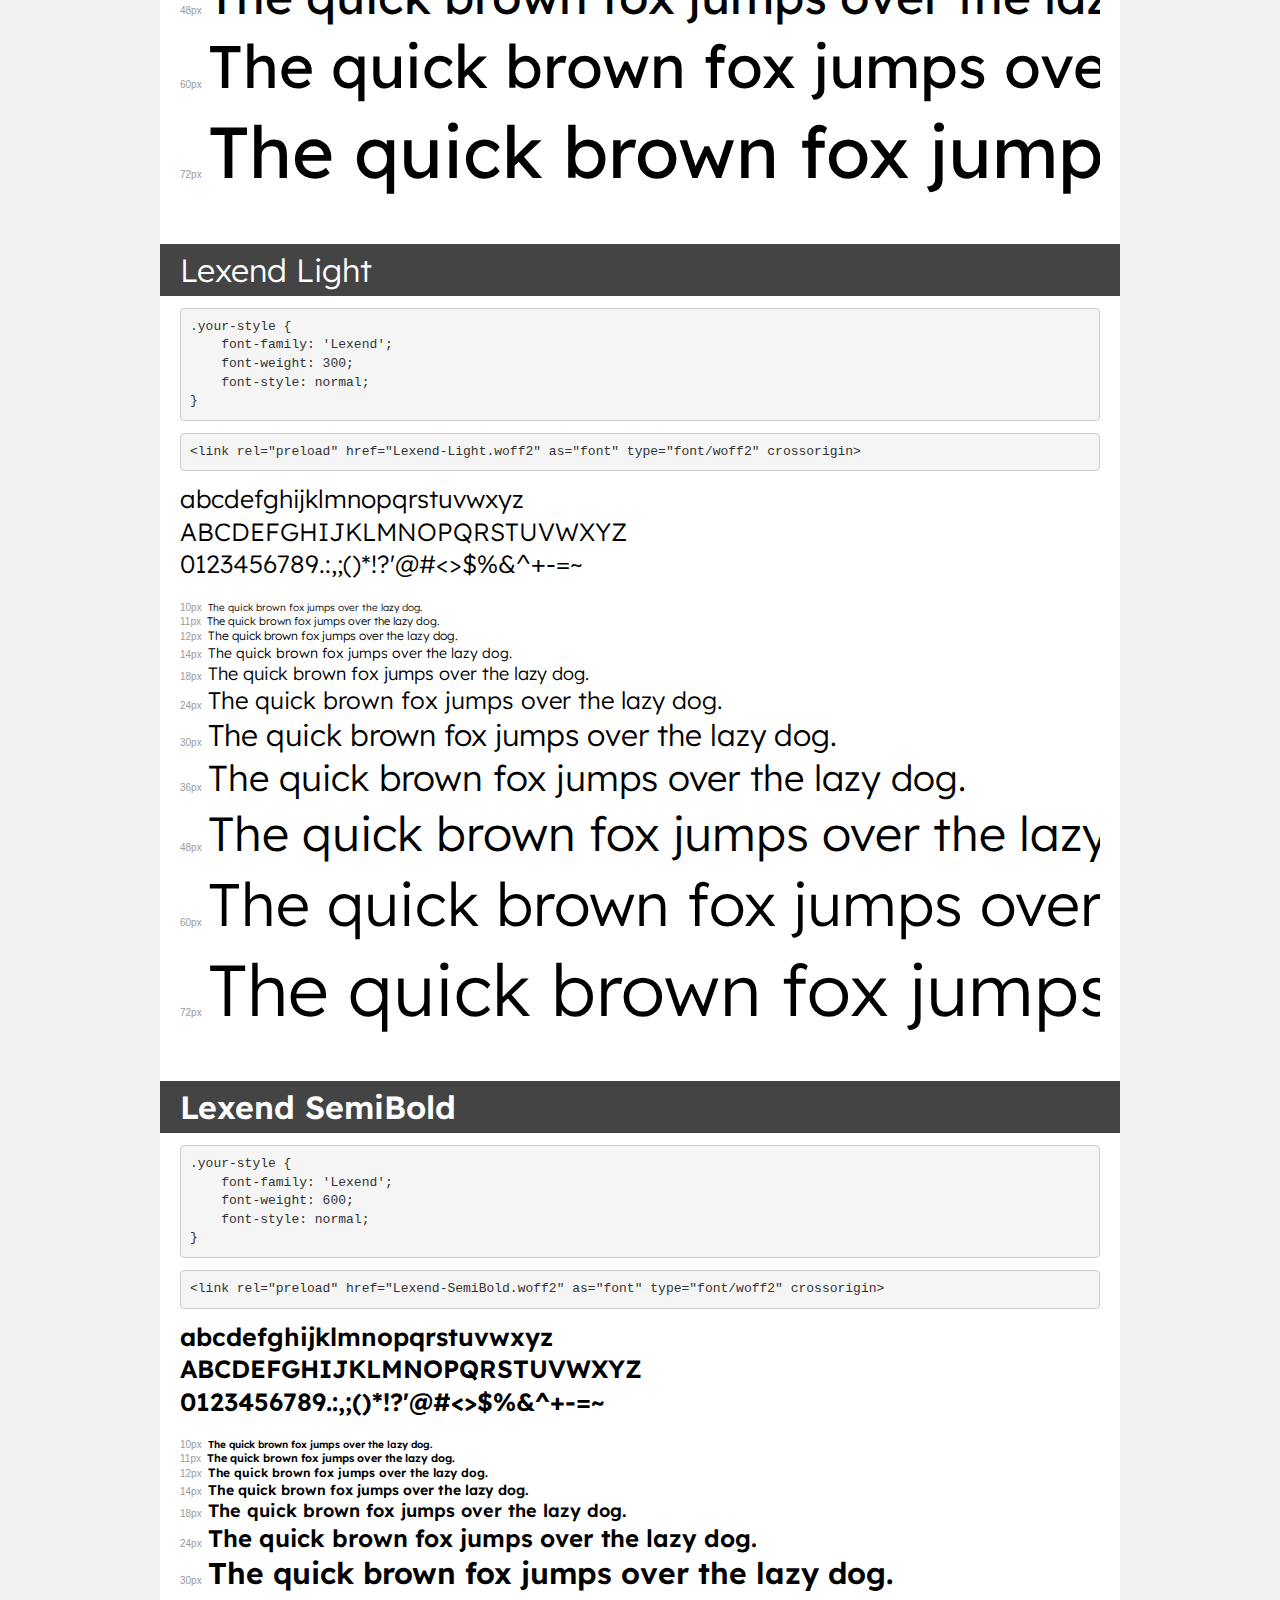
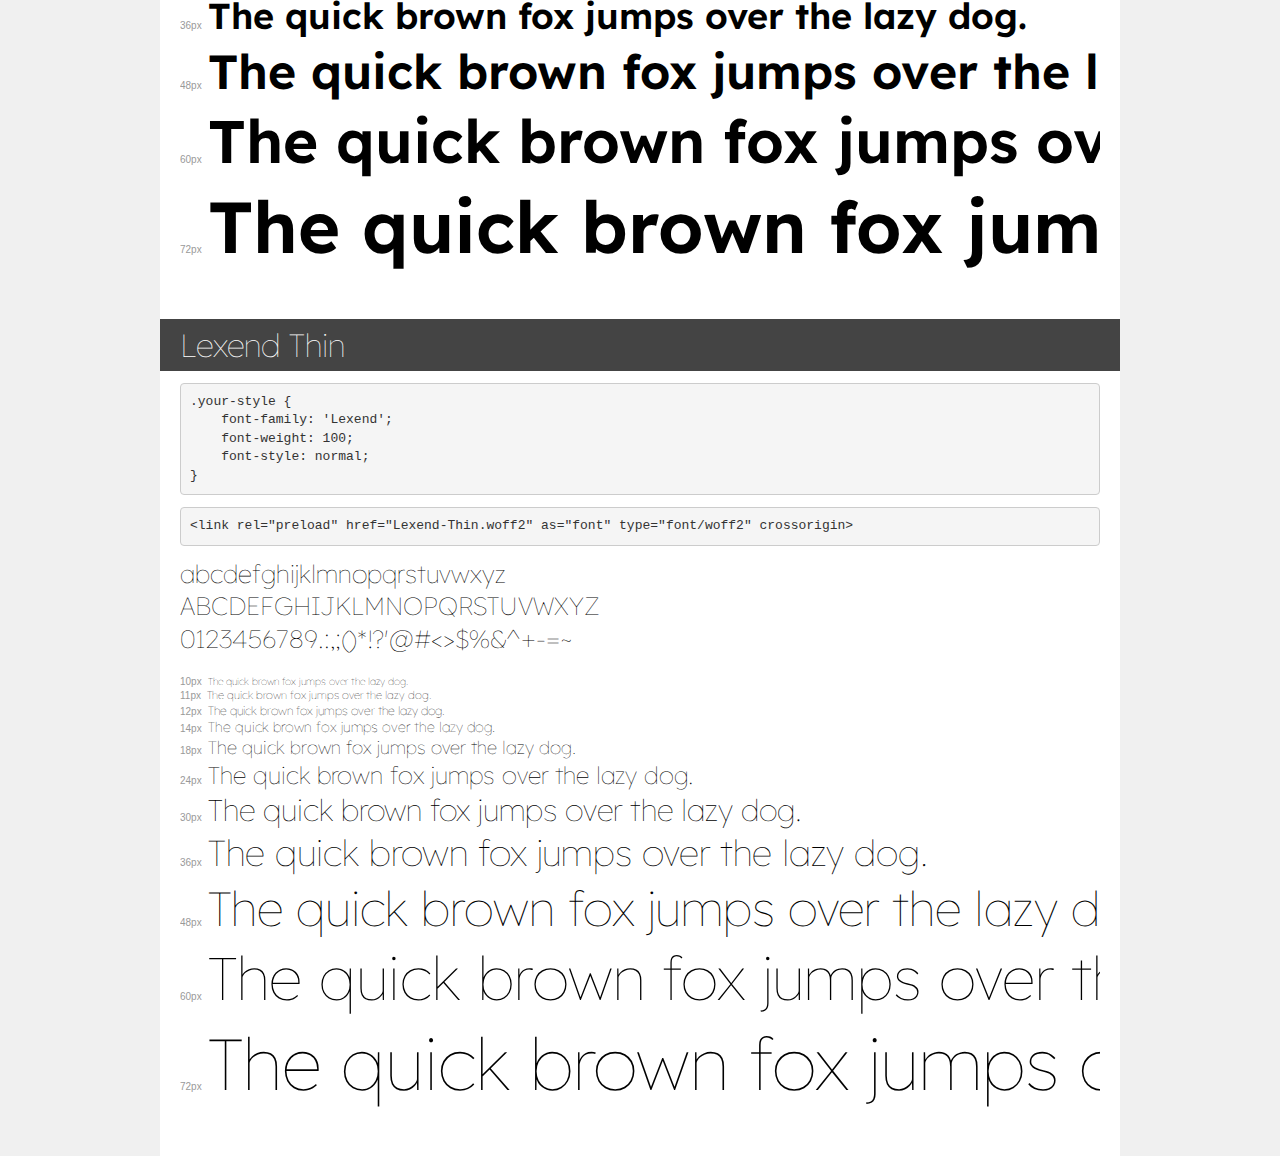
<file: assets/font/Lexend/demo.html>
<!DOCTYPE html>
<html lang="en">
<head>
    <meta charset="utf-8">
    <meta http-equiv="X-UA-Compatible" content="IE=edge">
    <meta name="viewport" content="width=device-width, initial-scale=1">
    <meta name="robots" content="noindex, noarchive">
    <meta name="format-detection" content="telephone=no">
    <title>Transfonter demo</title>
    <link href="stylesheet.css" rel="stylesheet">
    <style>
        /*
        http://meyerweb.com/eric/tools/css/reset/
        v2.0 | 20110126
        License: none (public domain)
        */
        html, body, div, span, applet, object, iframe,
        h1, h2, h3, h4, h5, h6, p, blockquote, pre,
        a, abbr, acronym, address, big, cite, code,
        del, dfn, em, img, ins, kbd, q, s, samp,
        small, strike, strong, sub, sup, tt, var,
        b, u, i, center,
        dl, dt, dd, ol, ul, li,
        fieldset, form, label, legend,
        table, caption, tbody, tfoot, thead, tr, th, td,
        article, aside, canvas, details, embed,
        figure, figcaption, footer, header, hgroup,
        menu, nav, output, ruby, section, summary,
        time, mark, audio, video {
            margin: 0;
            padding: 0;
            border: 0;
            font-size: 100%;
            font: inherit;
            vertical-align: baseline;
        }
        /* HTML5 display-role reset for older browsers */
        article, aside, details, figcaption, figure,
        footer, header, hgroup, menu, nav, section {
            display: block;
        }
        body {
            line-height: 1;
        }
        ol, ul {
            list-style: none;
        }
        blockquote, q {
            quotes: none;
        }
        blockquote:before, blockquote:after,
        q:before, q:after {
            content: '';
            content: none;
        }
        table {
            border-collapse: collapse;
            border-spacing: 0;
        }
        /* demo styles */
        body {
            background: #f0f0f0;
            color: #000;
        }
        .page {
            background: #fff;
            width: 920px;
            margin: 0 auto;
            padding: 20px 20px 0 20px;
            overflow: hidden;
        }
        .font-container {
            overflow-x: auto;
            overflow-y: hidden;
            margin-bottom: 40px;
            line-height: 1.3;
            white-space: nowrap;
            padding-bottom: 5px;
        }
        h1 {
            position: relative;
            background: #444;
            font-size: 32px;
            color: #fff;
            padding: 10px 20px;
            margin: 0 -20px 12px -20px;
        }
        .letters {
            font-size: 25px;
            margin-bottom: 20px;
        }
        .s10:before {
            content: '10px';
        }
        .s11:before {
            content: '11px';
        }
        .s12:before {
            content: '12px';
        }
        .s14:before {
            content: '14px';
        }
        .s18:before {
            content: '18px';
        }
        .s24:before {
            content: '24px';
        }
        .s30:before {
            content: '30px';
        }
        .s36:before {
            content: '36px';
        }
        .s48:before {
            content: '48px';
        }
        .s60:before {
            content: '60px';
        }
        .s72:before {
            content: '72px';
        }
        .s10:before, .s11:before, .s12:before, .s14:before,
        .s18:before, .s24:before, .s30:before, .s36:before,
        .s48:before, .s60:before, .s72:before {
            font-family: Arial, sans-serif;
            font-size: 10px;
            font-weight: normal;
            font-style: normal;
            color: #999;
            padding-right: 6px;
        }
        pre {
            display: block;
            padding: 9px;
            margin: 0 0 12px;
            font-family: Monaco, Menlo, Consolas, "Courier New", monospace;
            font-size: 13px;
            line-height: 1.428571429;
            color: #333;
            font-weight: normal;
            font-style: normal;
            background-color: #f5f5f5;
            border: 1px solid #ccc;
            overflow-x: auto;
            border-radius: 4px;
        }
        /* responsive */
        @media (max-width: 959px) {
            .page {
                width: auto;
                margin: 0;
            }
        }
    </style>
</head>
<body>
<div class="page">
    <div class="demo">
        <h1 style="font-family: 'Lexend'; font-weight: bold; font-style: normal;">Lexend Bold</h1>
        <pre title="Usage">.your-style {
    font-family: 'Lexend';
    font-weight: bold;
    font-style: normal;
}</pre>
        <pre title="Preload (optional)">
&lt;link rel=&quot;preload&quot; href=&quot;Lexend-Bold.woff2&quot; as=&quot;font&quot; type=&quot;font/woff2&quot; crossorigin&gt;</pre>
        <div class="font-container" style="font-family: 'Lexend'; font-weight: bold; font-style: normal;">
            <p class="letters">
                abcdefghijklmnopqrstuvwxyz<br>
ABCDEFGHIJKLMNOPQRSTUVWXYZ<br>
                0123456789.:,;()*!?'@#&lt;&gt;$%&^+-=~
            </p>
            <p class="s10" style="font-size: 10px;">The quick brown fox jumps over the lazy dog.</p>
            <p class="s11" style="font-size: 11px;">The quick brown fox jumps over the lazy dog.</p>
            <p class="s12" style="font-size: 12px;">The quick brown fox jumps over the lazy dog.</p>
            <p class="s14" style="font-size: 14px;">The quick brown fox jumps over the lazy dog.</p>
            <p class="s18" style="font-size: 18px;">The quick brown fox jumps over the lazy dog.</p>
            <p class="s24" style="font-size: 24px;">The quick brown fox jumps over the lazy dog.</p>
            <p class="s30" style="font-size: 30px;">The quick brown fox jumps over the lazy dog.</p>
            <p class="s36" style="font-size: 36px;">The quick brown fox jumps over the lazy dog.</p>
            <p class="s48" style="font-size: 48px;">The quick brown fox jumps over the lazy dog.</p>
            <p class="s60" style="font-size: 60px;">The quick brown fox jumps over the lazy dog.</p>
            <p class="s72" style="font-size: 72px;">The quick brown fox jumps over the lazy dog.</p>
        </div>
    </div>

    <div class="demo">
        <h1 style="font-family: 'Lexend'; font-weight: 900; font-style: normal;">Lexend Black</h1>
        <pre title="Usage">.your-style {
    font-family: 'Lexend';
    font-weight: 900;
    font-style: normal;
}</pre>
        <pre title="Preload (optional)">
&lt;link rel=&quot;preload&quot; href=&quot;Lexend-Black.woff2&quot; as=&quot;font&quot; type=&quot;font/woff2&quot; crossorigin&gt;</pre>
        <div class="font-container" style="font-family: 'Lexend'; font-weight: 900; font-style: normal;">
            <p class="letters">
                abcdefghijklmnopqrstuvwxyz<br>
ABCDEFGHIJKLMNOPQRSTUVWXYZ<br>
                0123456789.:,;()*!?'@#&lt;&gt;$%&^+-=~
            </p>
            <p class="s10" style="font-size: 10px;">The quick brown fox jumps over the lazy dog.</p>
            <p class="s11" style="font-size: 11px;">The quick brown fox jumps over the lazy dog.</p>
            <p class="s12" style="font-size: 12px;">The quick brown fox jumps over the lazy dog.</p>
            <p class="s14" style="font-size: 14px;">The quick brown fox jumps over the lazy dog.</p>
            <p class="s18" style="font-size: 18px;">The quick brown fox jumps over the lazy dog.</p>
            <p class="s24" style="font-size: 24px;">The quick brown fox jumps over the lazy dog.</p>
            <p class="s30" style="font-size: 30px;">The quick brown fox jumps over the lazy dog.</p>
            <p class="s36" style="font-size: 36px;">The quick brown fox jumps over the lazy dog.</p>
            <p class="s48" style="font-size: 48px;">The quick brown fox jumps over the lazy dog.</p>
            <p class="s60" style="font-size: 60px;">The quick brown fox jumps over the lazy dog.</p>
            <p class="s72" style="font-size: 72px;">The quick brown fox jumps over the lazy dog.</p>
        </div>
    </div>

    <div class="demo">
        <h1 style="font-family: 'Lexend'; font-weight: bold; font-style: normal;">Lexend ExtraBold</h1>
        <pre title="Usage">.your-style {
    font-family: 'Lexend';
    font-weight: bold;
    font-style: normal;
}</pre>
        <pre title="Preload (optional)">
&lt;link rel=&quot;preload&quot; href=&quot;Lexend-ExtraBold.woff2&quot; as=&quot;font&quot; type=&quot;font/woff2&quot; crossorigin&gt;</pre>
        <div class="font-container" style="font-family: 'Lexend'; font-weight: bold; font-style: normal;">
            <p class="letters">
                abcdefghijklmnopqrstuvwxyz<br>
ABCDEFGHIJKLMNOPQRSTUVWXYZ<br>
                0123456789.:,;()*!?'@#&lt;&gt;$%&^+-=~
            </p>
            <p class="s10" style="font-size: 10px;">The quick brown fox jumps over the lazy dog.</p>
            <p class="s11" style="font-size: 11px;">The quick brown fox jumps over the lazy dog.</p>
            <p class="s12" style="font-size: 12px;">The quick brown fox jumps over the lazy dog.</p>
            <p class="s14" style="font-size: 14px;">The quick brown fox jumps over the lazy dog.</p>
            <p class="s18" style="font-size: 18px;">The quick brown fox jumps over the lazy dog.</p>
            <p class="s24" style="font-size: 24px;">The quick brown fox jumps over the lazy dog.</p>
            <p class="s30" style="font-size: 30px;">The quick brown fox jumps over the lazy dog.</p>
            <p class="s36" style="font-size: 36px;">The quick brown fox jumps over the lazy dog.</p>
            <p class="s48" style="font-size: 48px;">The quick brown fox jumps over the lazy dog.</p>
            <p class="s60" style="font-size: 60px;">The quick brown fox jumps over the lazy dog.</p>
            <p class="s72" style="font-size: 72px;">The quick brown fox jumps over the lazy dog.</p>
        </div>
    </div>

    <div class="demo">
        <h1 style="font-family: 'Lexend'; font-weight: 200; font-style: normal;">Lexend ExtraLight</h1>
        <pre title="Usage">.your-style {
    font-family: 'Lexend';
    font-weight: 200;
    font-style: normal;
}</pre>
        <pre title="Preload (optional)">
&lt;link rel=&quot;preload&quot; href=&quot;Lexend-ExtraLight.woff2&quot; as=&quot;font&quot; type=&quot;font/woff2&quot; crossorigin&gt;</pre>
        <div class="font-container" style="font-family: 'Lexend'; font-weight: 200; font-style: normal;">
            <p class="letters">
                abcdefghijklmnopqrstuvwxyz<br>
ABCDEFGHIJKLMNOPQRSTUVWXYZ<br>
                0123456789.:,;()*!?'@#&lt;&gt;$%&^+-=~
            </p>
            <p class="s10" style="font-size: 10px;">The quick brown fox jumps over the lazy dog.</p>
            <p class="s11" style="font-size: 11px;">The quick brown fox jumps over the lazy dog.</p>
            <p class="s12" style="font-size: 12px;">The quick brown fox jumps over the lazy dog.</p>
            <p class="s14" style="font-size: 14px;">The quick brown fox jumps over the lazy dog.</p>
            <p class="s18" style="font-size: 18px;">The quick brown fox jumps over the lazy dog.</p>
            <p class="s24" style="font-size: 24px;">The quick brown fox jumps over the lazy dog.</p>
            <p class="s30" style="font-size: 30px;">The quick brown fox jumps over the lazy dog.</p>
            <p class="s36" style="font-size: 36px;">The quick brown fox jumps over the lazy dog.</p>
            <p class="s48" style="font-size: 48px;">The quick brown fox jumps over the lazy dog.</p>
            <p class="s60" style="font-size: 60px;">The quick brown fox jumps over the lazy dog.</p>
            <p class="s72" style="font-size: 72px;">The quick brown fox jumps over the lazy dog.</p>
        </div>
    </div>

    <div class="demo">
        <h1 style="font-family: 'Lexend'; font-weight: 500; font-style: normal;">Lexend Medium</h1>
        <pre title="Usage">.your-style {
    font-family: 'Lexend';
    font-weight: 500;
    font-style: normal;
}</pre>
        <pre title="Preload (optional)">
&lt;link rel=&quot;preload&quot; href=&quot;Lexend-Medium.woff2&quot; as=&quot;font&quot; type=&quot;font/woff2&quot; crossorigin&gt;</pre>
        <div class="font-container" style="font-family: 'Lexend'; font-weight: 500; font-style: normal;">
            <p class="letters">
                abcdefghijklmnopqrstuvwxyz<br>
ABCDEFGHIJKLMNOPQRSTUVWXYZ<br>
                0123456789.:,;()*!?'@#&lt;&gt;$%&^+-=~
            </p>
            <p class="s10" style="font-size: 10px;">The quick brown fox jumps over the lazy dog.</p>
            <p class="s11" style="font-size: 11px;">The quick brown fox jumps over the lazy dog.</p>
            <p class="s12" style="font-size: 12px;">The quick brown fox jumps over the lazy dog.</p>
            <p class="s14" style="font-size: 14px;">The quick brown fox jumps over the lazy dog.</p>
            <p class="s18" style="font-size: 18px;">The quick brown fox jumps over the lazy dog.</p>
            <p class="s24" style="font-size: 24px;">The quick brown fox jumps over the lazy dog.</p>
            <p class="s30" style="font-size: 30px;">The quick brown fox jumps over the lazy dog.</p>
            <p class="s36" style="font-size: 36px;">The quick brown fox jumps over the lazy dog.</p>
            <p class="s48" style="font-size: 48px;">The quick brown fox jumps over the lazy dog.</p>
            <p class="s60" style="font-size: 60px;">The quick brown fox jumps over the lazy dog.</p>
            <p class="s72" style="font-size: 72px;">The quick brown fox jumps over the lazy dog.</p>
        </div>
    </div>

    <div class="demo">
        <h1 style="font-family: 'Lexend'; font-weight: normal; font-style: normal;">Lexend Regular</h1>
        <pre title="Usage">.your-style {
    font-family: 'Lexend';
    font-weight: normal;
    font-style: normal;
}</pre>
        <pre title="Preload (optional)">
&lt;link rel=&quot;preload&quot; href=&quot;Lexend-Regular.woff2&quot; as=&quot;font&quot; type=&quot;font/woff2&quot; crossorigin&gt;</pre>
        <div class="font-container" style="font-family: 'Lexend'; font-weight: normal; font-style: normal;">
            <p class="letters">
                abcdefghijklmnopqrstuvwxyz<br>
ABCDEFGHIJKLMNOPQRSTUVWXYZ<br>
                0123456789.:,;()*!?'@#&lt;&gt;$%&^+-=~
            </p>
            <p class="s10" style="font-size: 10px;">The quick brown fox jumps over the lazy dog.</p>
            <p class="s11" style="font-size: 11px;">The quick brown fox jumps over the lazy dog.</p>
            <p class="s12" style="font-size: 12px;">The quick brown fox jumps over the lazy dog.</p>
            <p class="s14" style="font-size: 14px;">The quick brown fox jumps over the lazy dog.</p>
            <p class="s18" style="font-size: 18px;">The quick brown fox jumps over the lazy dog.</p>
            <p class="s24" style="font-size: 24px;">The quick brown fox jumps over the lazy dog.</p>
            <p class="s30" style="font-size: 30px;">The quick brown fox jumps over the lazy dog.</p>
            <p class="s36" style="font-size: 36px;">The quick brown fox jumps over the lazy dog.</p>
            <p class="s48" style="font-size: 48px;">The quick brown fox jumps over the lazy dog.</p>
            <p class="s60" style="font-size: 60px;">The quick brown fox jumps over the lazy dog.</p>
            <p class="s72" style="font-size: 72px;">The quick brown fox jumps over the lazy dog.</p>
        </div>
    </div>

    <div class="demo">
        <h1 style="font-family: 'Lexend'; font-weight: 300; font-style: normal;">Lexend Light</h1>
        <pre title="Usage">.your-style {
    font-family: 'Lexend';
    font-weight: 300;
    font-style: normal;
}</pre>
        <pre title="Preload (optional)">
&lt;link rel=&quot;preload&quot; href=&quot;Lexend-Light.woff2&quot; as=&quot;font&quot; type=&quot;font/woff2&quot; crossorigin&gt;</pre>
        <div class="font-container" style="font-family: 'Lexend'; font-weight: 300; font-style: normal;">
            <p class="letters">
                abcdefghijklmnopqrstuvwxyz<br>
ABCDEFGHIJKLMNOPQRSTUVWXYZ<br>
                0123456789.:,;()*!?'@#&lt;&gt;$%&^+-=~
            </p>
            <p class="s10" style="font-size: 10px;">The quick brown fox jumps over the lazy dog.</p>
            <p class="s11" style="font-size: 11px;">The quick brown fox jumps over the lazy dog.</p>
            <p class="s12" style="font-size: 12px;">The quick brown fox jumps over the lazy dog.</p>
            <p class="s14" style="font-size: 14px;">The quick brown fox jumps over the lazy dog.</p>
            <p class="s18" style="font-size: 18px;">The quick brown fox jumps over the lazy dog.</p>
            <p class="s24" style="font-size: 24px;">The quick brown fox jumps over the lazy dog.</p>
            <p class="s30" style="font-size: 30px;">The quick brown fox jumps over the lazy dog.</p>
            <p class="s36" style="font-size: 36px;">The quick brown fox jumps over the lazy dog.</p>
            <p class="s48" style="font-size: 48px;">The quick brown fox jumps over the lazy dog.</p>
            <p class="s60" style="font-size: 60px;">The quick brown fox jumps over the lazy dog.</p>
            <p class="s72" style="font-size: 72px;">The quick brown fox jumps over the lazy dog.</p>
        </div>
    </div>

    <div class="demo">
        <h1 style="font-family: 'Lexend'; font-weight: 600; font-style: normal;">Lexend SemiBold</h1>
        <pre title="Usage">.your-style {
    font-family: 'Lexend';
    font-weight: 600;
    font-style: normal;
}</pre>
        <pre title="Preload (optional)">
&lt;link rel=&quot;preload&quot; href=&quot;Lexend-SemiBold.woff2&quot; as=&quot;font&quot; type=&quot;font/woff2&quot; crossorigin&gt;</pre>
        <div class="font-container" style="font-family: 'Lexend'; font-weight: 600; font-style: normal;">
            <p class="letters">
                abcdefghijklmnopqrstuvwxyz<br>
ABCDEFGHIJKLMNOPQRSTUVWXYZ<br>
                0123456789.:,;()*!?'@#&lt;&gt;$%&^+-=~
            </p>
            <p class="s10" style="font-size: 10px;">The quick brown fox jumps over the lazy dog.</p>
            <p class="s11" style="font-size: 11px;">The quick brown fox jumps over the lazy dog.</p>
            <p class="s12" style="font-size: 12px;">The quick brown fox jumps over the lazy dog.</p>
            <p class="s14" style="font-size: 14px;">The quick brown fox jumps over the lazy dog.</p>
            <p class="s18" style="font-size: 18px;">The quick brown fox jumps over the lazy dog.</p>
            <p class="s24" style="font-size: 24px;">The quick brown fox jumps over the lazy dog.</p>
            <p class="s30" style="font-size: 30px;">The quick brown fox jumps over the lazy dog.</p>
            <p class="s36" style="font-size: 36px;">The quick brown fox jumps over the lazy dog.</p>
            <p class="s48" style="font-size: 48px;">The quick brown fox jumps over the lazy dog.</p>
            <p class="s60" style="font-size: 60px;">The quick brown fox jumps over the lazy dog.</p>
            <p class="s72" style="font-size: 72px;">The quick brown fox jumps over the lazy dog.</p>
        </div>
    </div>

    <div class="demo">
        <h1 style="font-family: 'Lexend'; font-weight: 100; font-style: normal;">Lexend Thin</h1>
        <pre title="Usage">.your-style {
    font-family: 'Lexend';
    font-weight: 100;
    font-style: normal;
}</pre>
        <pre title="Preload (optional)">
&lt;link rel=&quot;preload&quot; href=&quot;Lexend-Thin.woff2&quot; as=&quot;font&quot; type=&quot;font/woff2&quot; crossorigin&gt;</pre>
        <div class="font-container" style="font-family: 'Lexend'; font-weight: 100; font-style: normal;">
            <p class="letters">
                abcdefghijklmnopqrstuvwxyz<br>
ABCDEFGHIJKLMNOPQRSTUVWXYZ<br>
                0123456789.:,;()*!?'@#&lt;&gt;$%&^+-=~
            </p>
            <p class="s10" style="font-size: 10px;">The quick brown fox jumps over the lazy dog.</p>
            <p class="s11" style="font-size: 11px;">The quick brown fox jumps over the lazy dog.</p>
            <p class="s12" style="font-size: 12px;">The quick brown fox jumps over the lazy dog.</p>
            <p class="s14" style="font-size: 14px;">The quick brown fox jumps over the lazy dog.</p>
            <p class="s18" style="font-size: 18px;">The quick brown fox jumps over the lazy dog.</p>
            <p class="s24" style="font-size: 24px;">The quick brown fox jumps over the lazy dog.</p>
            <p class="s30" style="font-size: 30px;">The quick brown fox jumps over the lazy dog.</p>
            <p class="s36" style="font-size: 36px;">The quick brown fox jumps over the lazy dog.</p>
            <p class="s48" style="font-size: 48px;">The quick brown fox jumps over the lazy dog.</p>
            <p class="s60" style="font-size: 60px;">The quick brown fox jumps over the lazy dog.</p>
            <p class="s72" style="font-size: 72px;">The quick brown fox jumps over the lazy dog.</p>
        </div>
    </div>

</div>
</body>
</html>
</file>
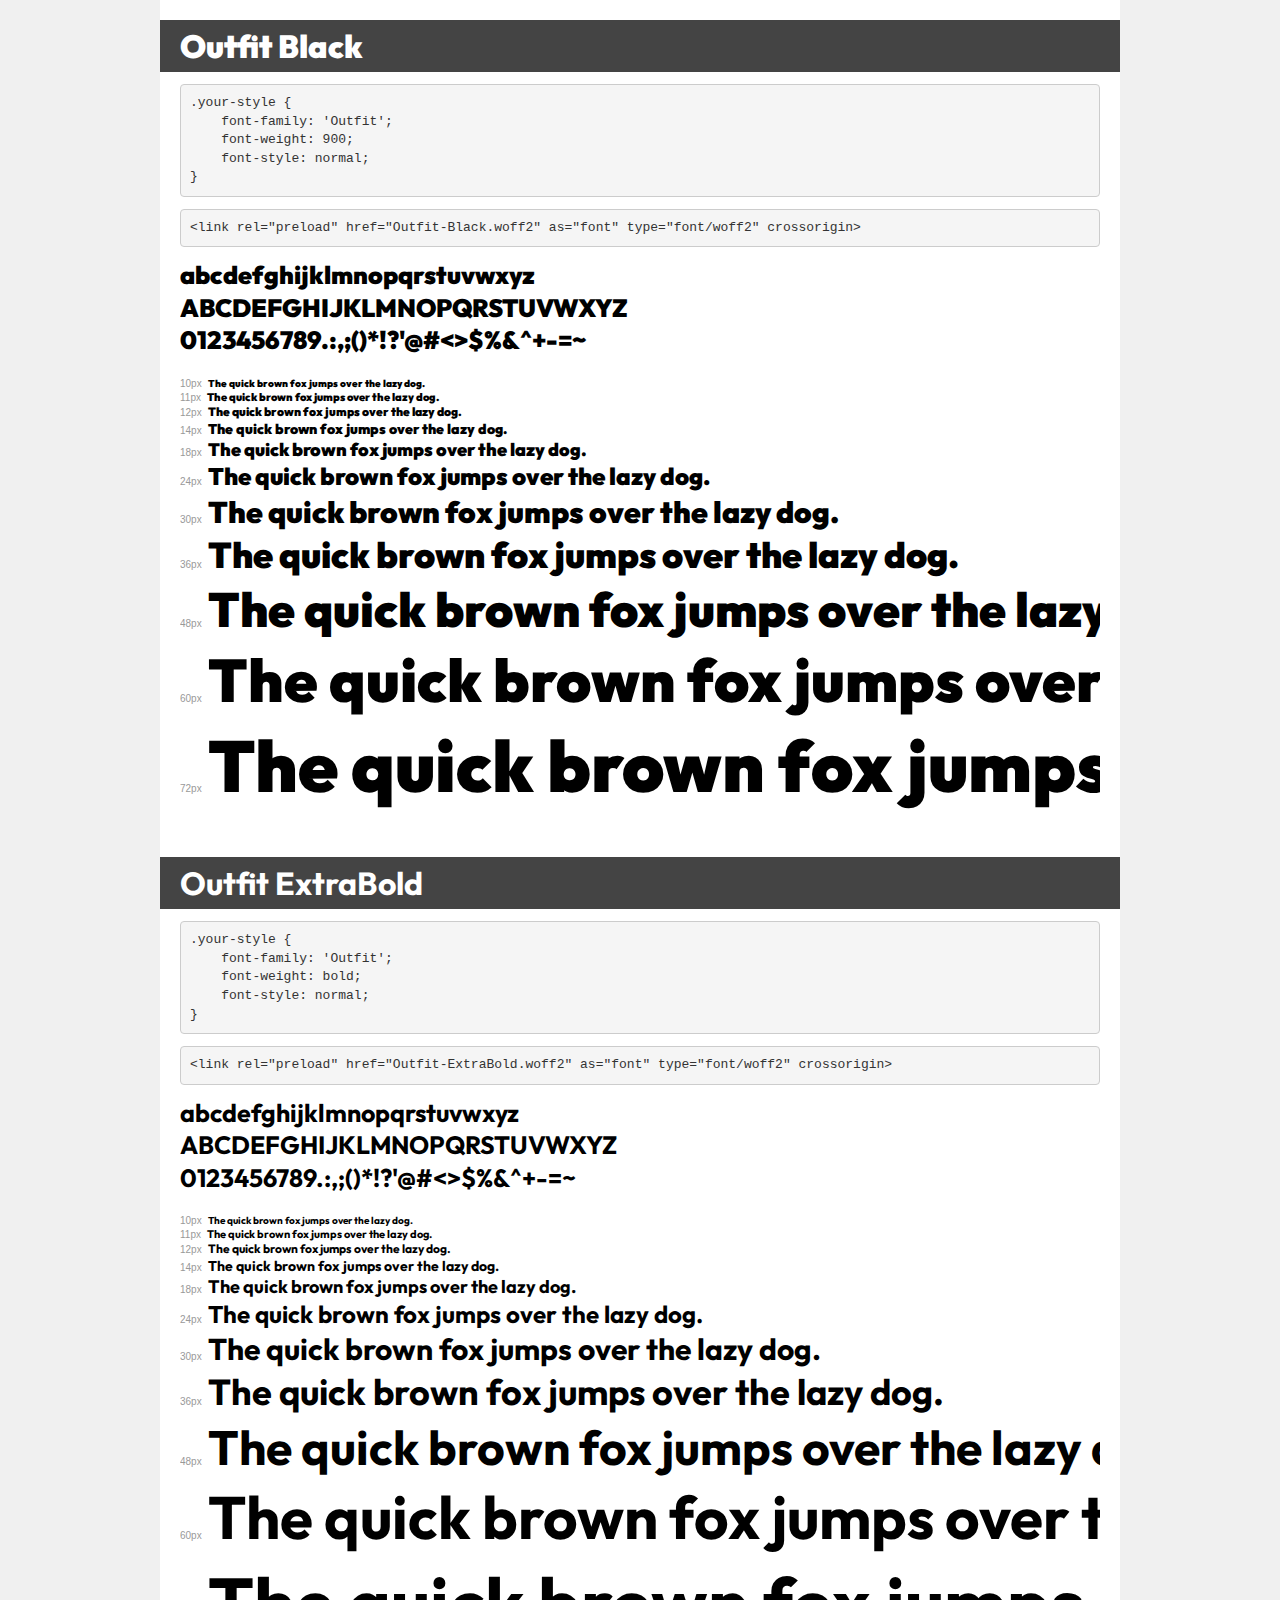
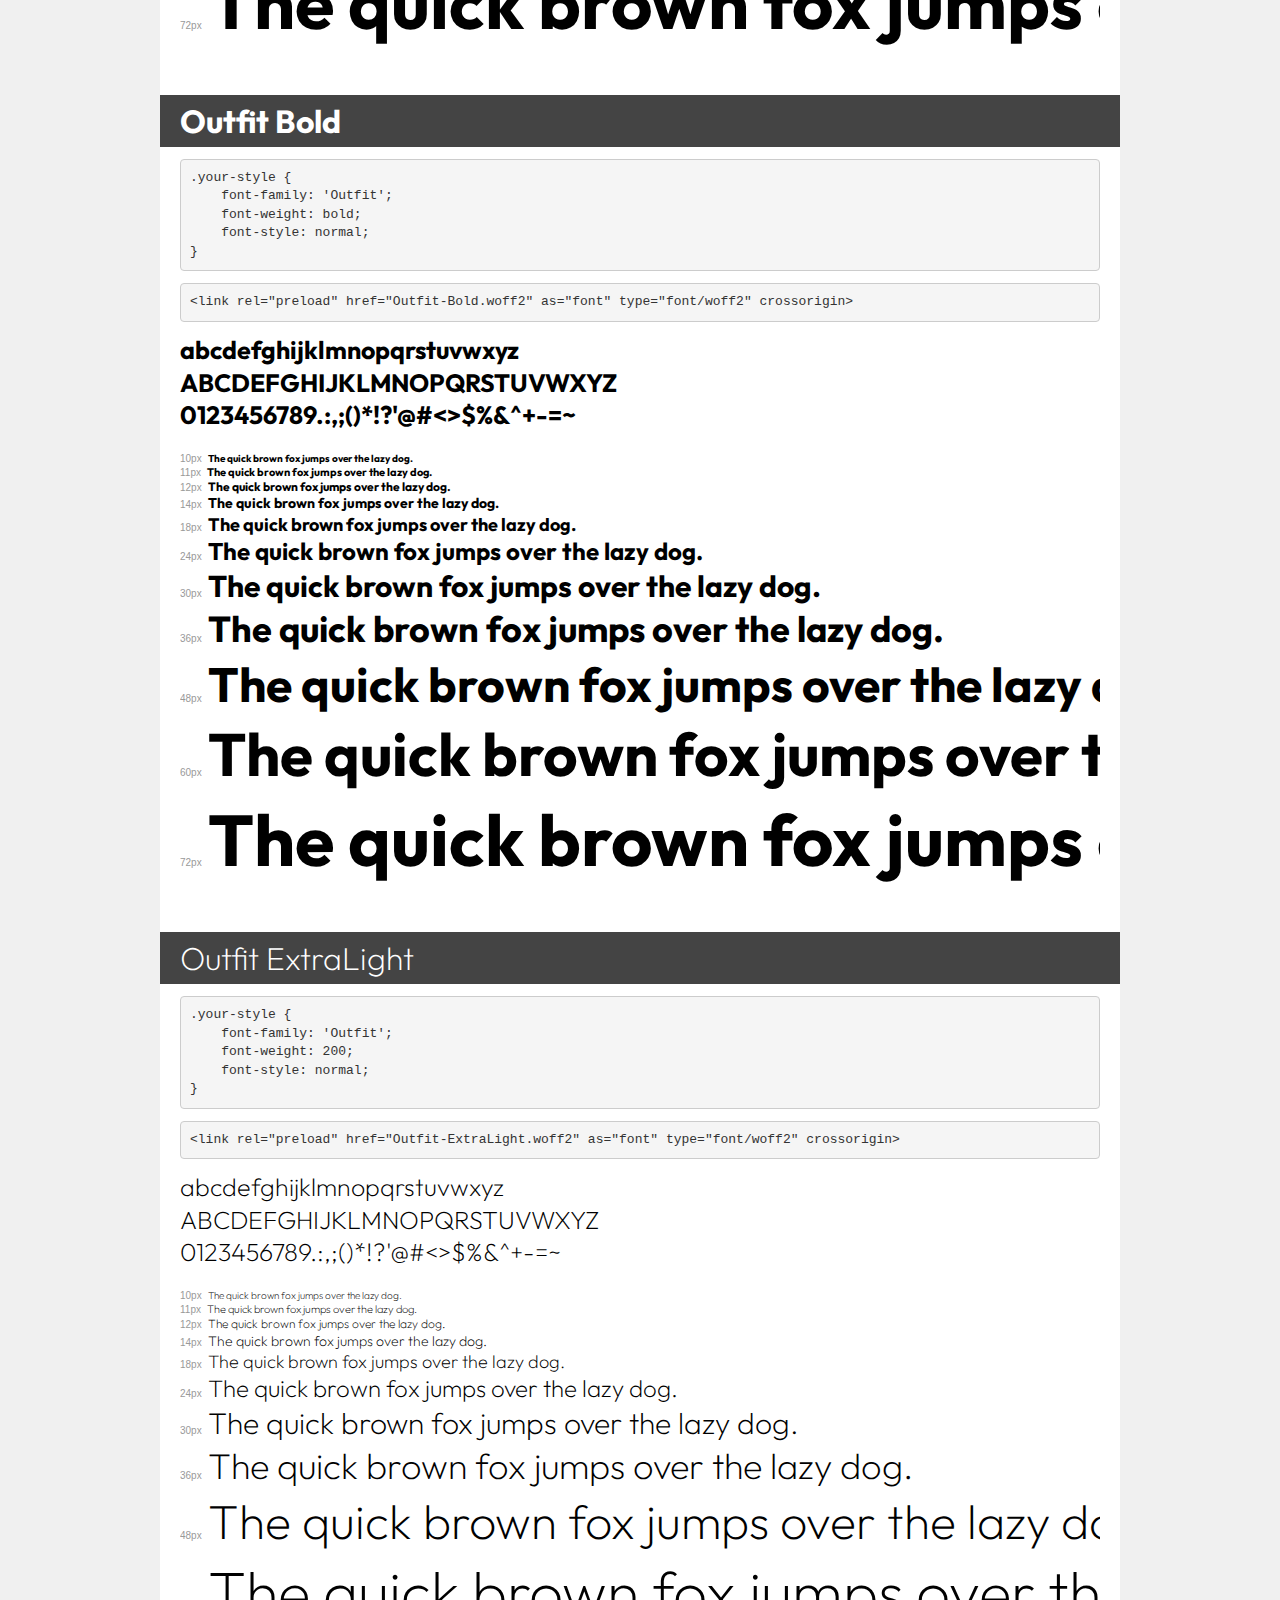
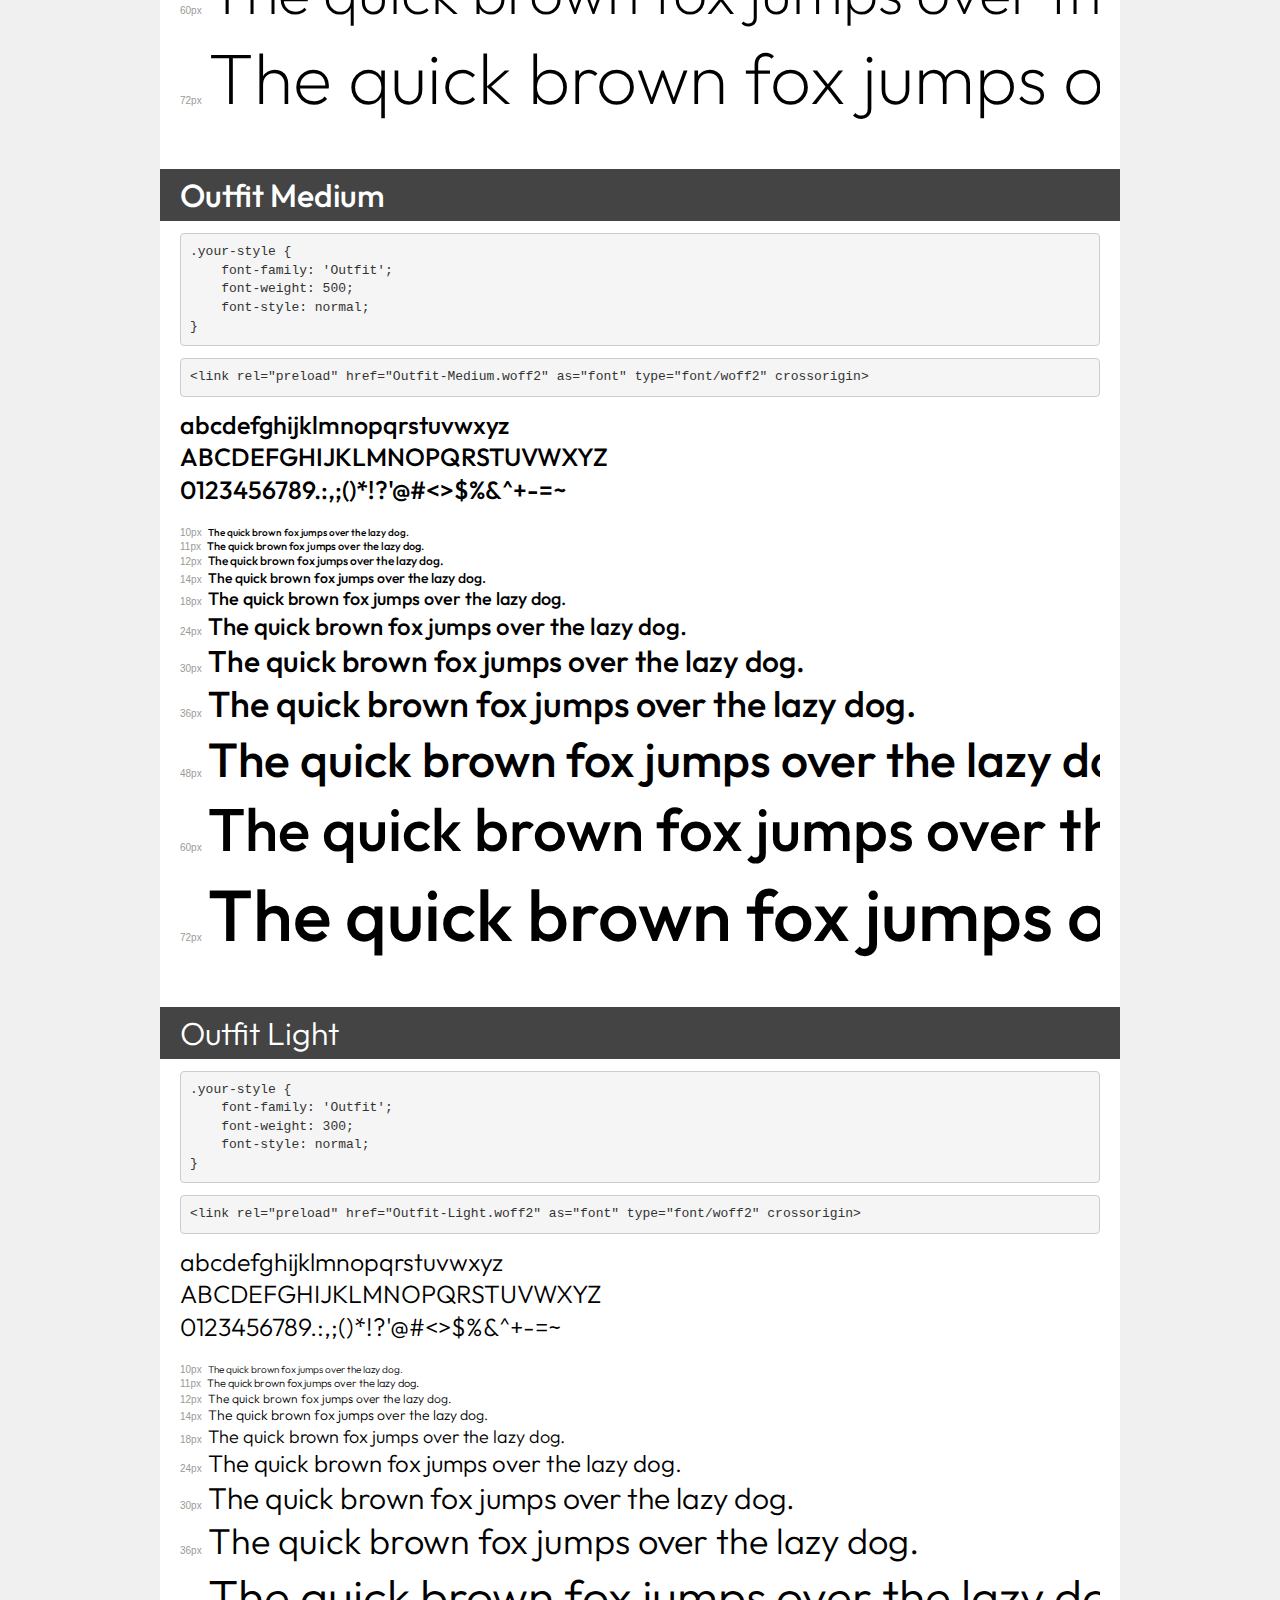
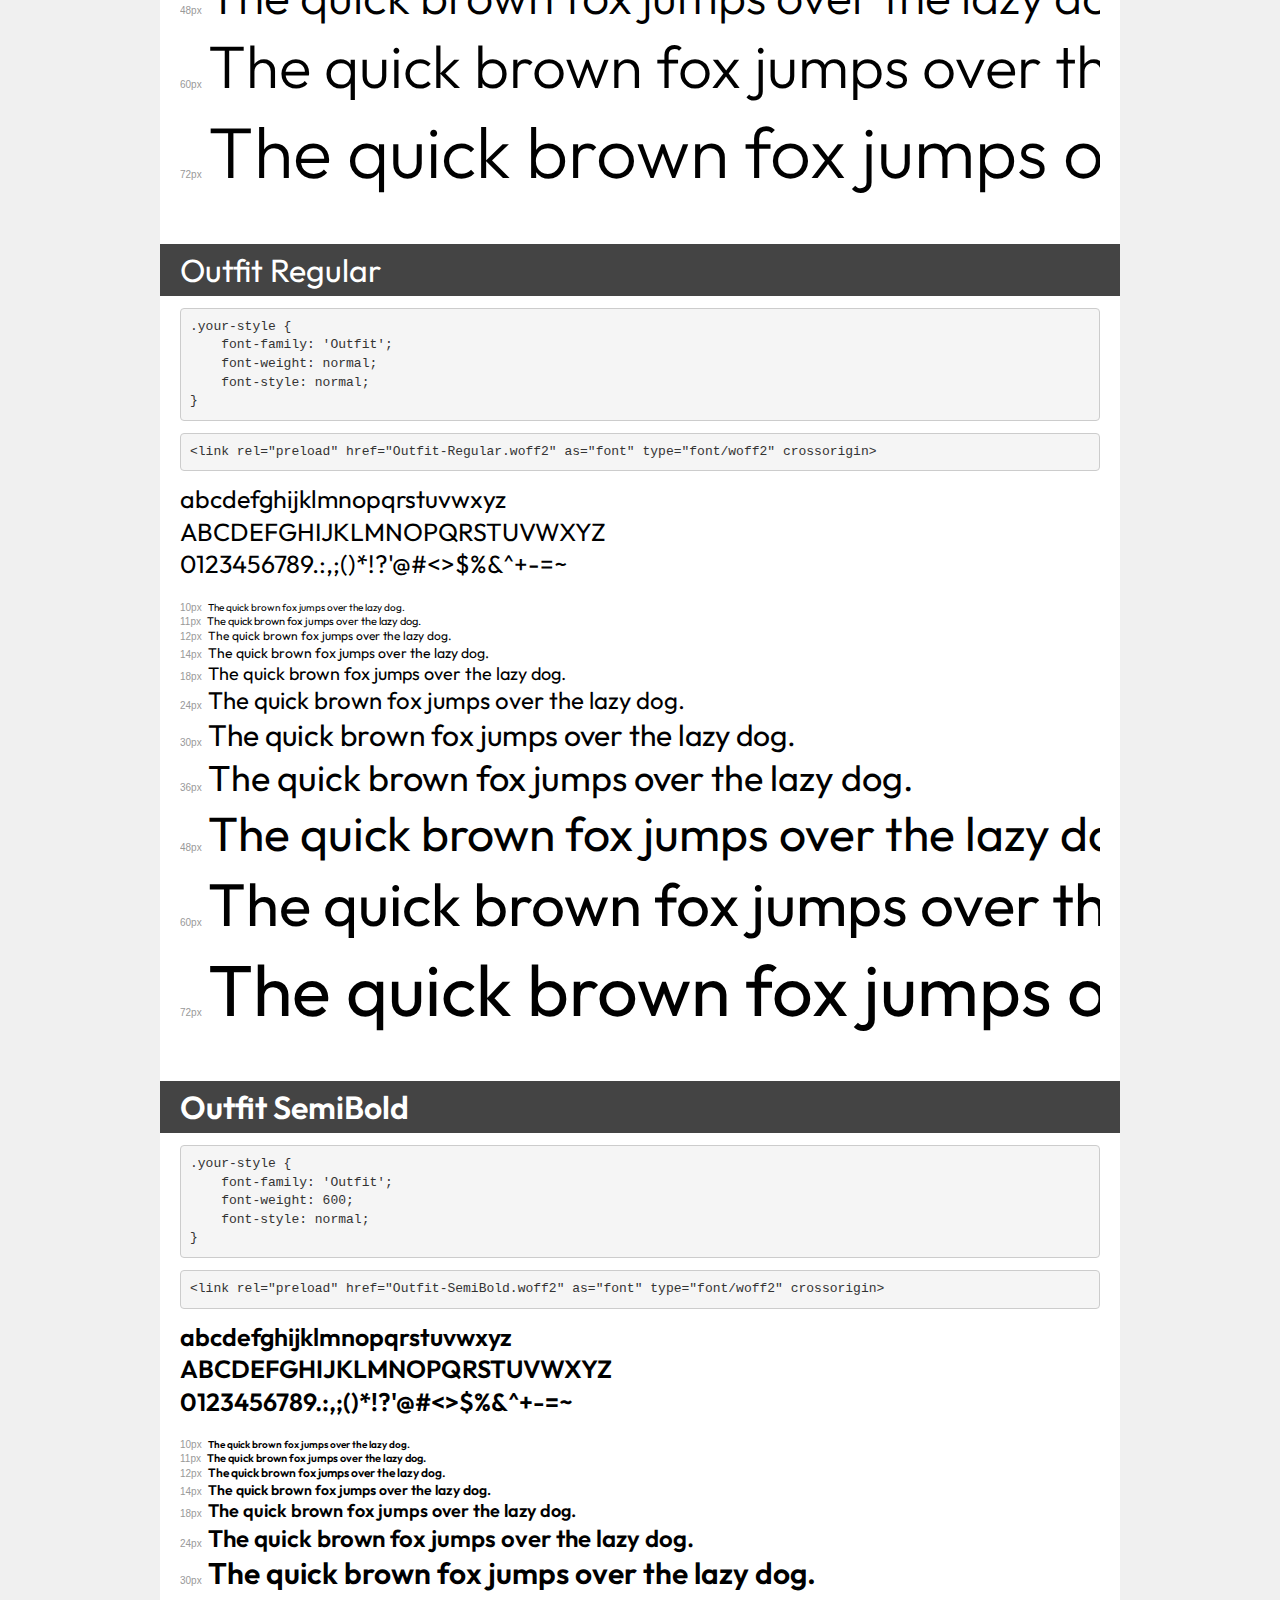
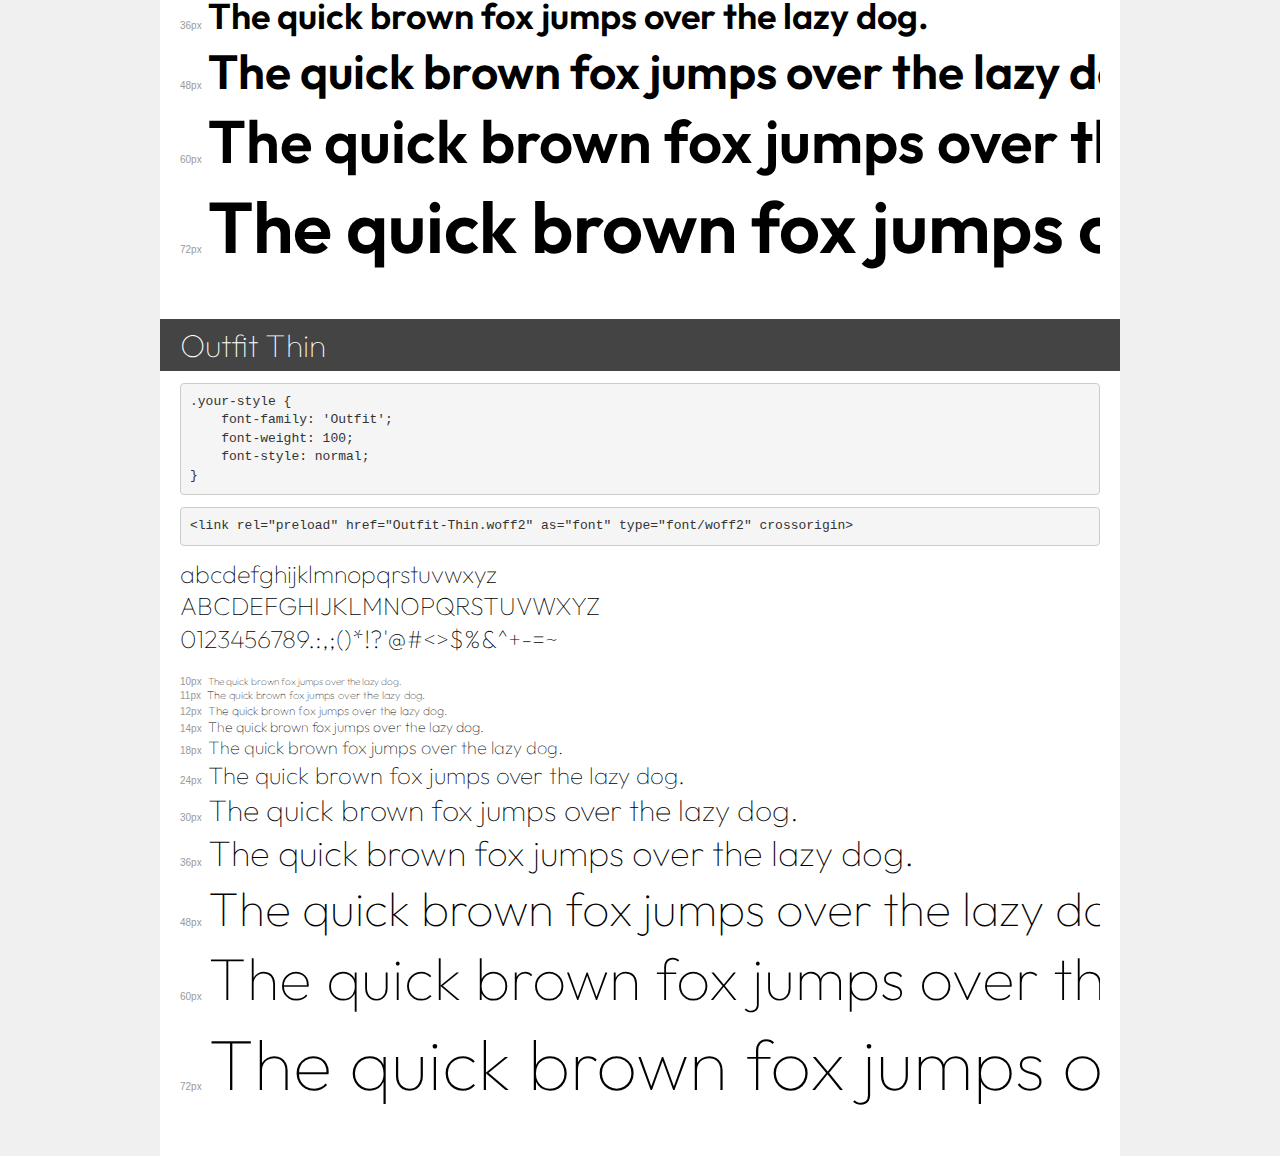
<file: assets/font/Outfit/demo.html>
<!DOCTYPE html>
<html lang="en">
<head>
    <meta charset="utf-8">
    <meta http-equiv="X-UA-Compatible" content="IE=edge">
    <meta name="viewport" content="width=device-width, initial-scale=1">
    <meta name="robots" content="noindex, noarchive">
    <meta name="format-detection" content="telephone=no">
    <title>Transfonter demo</title>
    <link href="stylesheet.css" rel="stylesheet">
    <style>
        /*
        http://meyerweb.com/eric/tools/css/reset/
        v2.0 | 20110126
        License: none (public domain)
        */
        html, body, div, span, applet, object, iframe,
        h1, h2, h3, h4, h5, h6, p, blockquote, pre,
        a, abbr, acronym, address, big, cite, code,
        del, dfn, em, img, ins, kbd, q, s, samp,
        small, strike, strong, sub, sup, tt, var,
        b, u, i, center,
        dl, dt, dd, ol, ul, li,
        fieldset, form, label, legend,
        table, caption, tbody, tfoot, thead, tr, th, td,
        article, aside, canvas, details, embed,
        figure, figcaption, footer, header, hgroup,
        menu, nav, output, ruby, section, summary,
        time, mark, audio, video {
            margin: 0;
            padding: 0;
            border: 0;
            font-size: 100%;
            font: inherit;
            vertical-align: baseline;
        }
        /* HTML5 display-role reset for older browsers */
        article, aside, details, figcaption, figure,
        footer, header, hgroup, menu, nav, section {
            display: block;
        }
        body {
            line-height: 1;
        }
        ol, ul {
            list-style: none;
        }
        blockquote, q {
            quotes: none;
        }
        blockquote:before, blockquote:after,
        q:before, q:after {
            content: '';
            content: none;
        }
        table {
            border-collapse: collapse;
            border-spacing: 0;
        }
        /* demo styles */
        body {
            background: #f0f0f0;
            color: #000;
        }
        .page {
            background: #fff;
            width: 920px;
            margin: 0 auto;
            padding: 20px 20px 0 20px;
            overflow: hidden;
        }
        .font-container {
            overflow-x: auto;
            overflow-y: hidden;
            margin-bottom: 40px;
            line-height: 1.3;
            white-space: nowrap;
            padding-bottom: 5px;
        }
        h1 {
            position: relative;
            background: #444;
            font-size: 32px;
            color: #fff;
            padding: 10px 20px;
            margin: 0 -20px 12px -20px;
        }
        .letters {
            font-size: 25px;
            margin-bottom: 20px;
        }
        .s10:before {
            content: '10px';
        }
        .s11:before {
            content: '11px';
        }
        .s12:before {
            content: '12px';
        }
        .s14:before {
            content: '14px';
        }
        .s18:before {
            content: '18px';
        }
        .s24:before {
            content: '24px';
        }
        .s30:before {
            content: '30px';
        }
        .s36:before {
            content: '36px';
        }
        .s48:before {
            content: '48px';
        }
        .s60:before {
            content: '60px';
        }
        .s72:before {
            content: '72px';
        }
        .s10:before, .s11:before, .s12:before, .s14:before,
        .s18:before, .s24:before, .s30:before, .s36:before,
        .s48:before, .s60:before, .s72:before {
            font-family: Arial, sans-serif;
            font-size: 10px;
            font-weight: normal;
            font-style: normal;
            color: #999;
            padding-right: 6px;
        }
        pre {
            display: block;
            padding: 9px;
            margin: 0 0 12px;
            font-family: Monaco, Menlo, Consolas, "Courier New", monospace;
            font-size: 13px;
            line-height: 1.428571429;
            color: #333;
            font-weight: normal;
            font-style: normal;
            background-color: #f5f5f5;
            border: 1px solid #ccc;
            overflow-x: auto;
            border-radius: 4px;
        }
        /* responsive */
        @media (max-width: 959px) {
            .page {
                width: auto;
                margin: 0;
            }
        }
    </style>
</head>
<body>
<div class="page">
    <div class="demo">
        <h1 style="font-family: 'Outfit'; font-weight: 900; font-style: normal;">Outfit Black</h1>
        <pre title="Usage">.your-style {
    font-family: 'Outfit';
    font-weight: 900;
    font-style: normal;
}</pre>
        <pre title="Preload (optional)">
&lt;link rel=&quot;preload&quot; href=&quot;Outfit-Black.woff2&quot; as=&quot;font&quot; type=&quot;font/woff2&quot; crossorigin&gt;</pre>
        <div class="font-container" style="font-family: 'Outfit'; font-weight: 900; font-style: normal;">
            <p class="letters">
                abcdefghijklmnopqrstuvwxyz<br>
ABCDEFGHIJKLMNOPQRSTUVWXYZ<br>
                0123456789.:,;()*!?'@#&lt;&gt;$%&^+-=~
            </p>
            <p class="s10" style="font-size: 10px;">The quick brown fox jumps over the lazy dog.</p>
            <p class="s11" style="font-size: 11px;">The quick brown fox jumps over the lazy dog.</p>
            <p class="s12" style="font-size: 12px;">The quick brown fox jumps over the lazy dog.</p>
            <p class="s14" style="font-size: 14px;">The quick brown fox jumps over the lazy dog.</p>
            <p class="s18" style="font-size: 18px;">The quick brown fox jumps over the lazy dog.</p>
            <p class="s24" style="font-size: 24px;">The quick brown fox jumps over the lazy dog.</p>
            <p class="s30" style="font-size: 30px;">The quick brown fox jumps over the lazy dog.</p>
            <p class="s36" style="font-size: 36px;">The quick brown fox jumps over the lazy dog.</p>
            <p class="s48" style="font-size: 48px;">The quick brown fox jumps over the lazy dog.</p>
            <p class="s60" style="font-size: 60px;">The quick brown fox jumps over the lazy dog.</p>
            <p class="s72" style="font-size: 72px;">The quick brown fox jumps over the lazy dog.</p>
        </div>
    </div>

    <div class="demo">
        <h1 style="font-family: 'Outfit'; font-weight: bold; font-style: normal;">Outfit ExtraBold</h1>
        <pre title="Usage">.your-style {
    font-family: 'Outfit';
    font-weight: bold;
    font-style: normal;
}</pre>
        <pre title="Preload (optional)">
&lt;link rel=&quot;preload&quot; href=&quot;Outfit-ExtraBold.woff2&quot; as=&quot;font&quot; type=&quot;font/woff2&quot; crossorigin&gt;</pre>
        <div class="font-container" style="font-family: 'Outfit'; font-weight: bold; font-style: normal;">
            <p class="letters">
                abcdefghijklmnopqrstuvwxyz<br>
ABCDEFGHIJKLMNOPQRSTUVWXYZ<br>
                0123456789.:,;()*!?'@#&lt;&gt;$%&^+-=~
            </p>
            <p class="s10" style="font-size: 10px;">The quick brown fox jumps over the lazy dog.</p>
            <p class="s11" style="font-size: 11px;">The quick brown fox jumps over the lazy dog.</p>
            <p class="s12" style="font-size: 12px;">The quick brown fox jumps over the lazy dog.</p>
            <p class="s14" style="font-size: 14px;">The quick brown fox jumps over the lazy dog.</p>
            <p class="s18" style="font-size: 18px;">The quick brown fox jumps over the lazy dog.</p>
            <p class="s24" style="font-size: 24px;">The quick brown fox jumps over the lazy dog.</p>
            <p class="s30" style="font-size: 30px;">The quick brown fox jumps over the lazy dog.</p>
            <p class="s36" style="font-size: 36px;">The quick brown fox jumps over the lazy dog.</p>
            <p class="s48" style="font-size: 48px;">The quick brown fox jumps over the lazy dog.</p>
            <p class="s60" style="font-size: 60px;">The quick brown fox jumps over the lazy dog.</p>
            <p class="s72" style="font-size: 72px;">The quick brown fox jumps over the lazy dog.</p>
        </div>
    </div>

    <div class="demo">
        <h1 style="font-family: 'Outfit'; font-weight: bold; font-style: normal;">Outfit Bold</h1>
        <pre title="Usage">.your-style {
    font-family: 'Outfit';
    font-weight: bold;
    font-style: normal;
}</pre>
        <pre title="Preload (optional)">
&lt;link rel=&quot;preload&quot; href=&quot;Outfit-Bold.woff2&quot; as=&quot;font&quot; type=&quot;font/woff2&quot; crossorigin&gt;</pre>
        <div class="font-container" style="font-family: 'Outfit'; font-weight: bold; font-style: normal;">
            <p class="letters">
                abcdefghijklmnopqrstuvwxyz<br>
ABCDEFGHIJKLMNOPQRSTUVWXYZ<br>
                0123456789.:,;()*!?'@#&lt;&gt;$%&^+-=~
            </p>
            <p class="s10" style="font-size: 10px;">The quick brown fox jumps over the lazy dog.</p>
            <p class="s11" style="font-size: 11px;">The quick brown fox jumps over the lazy dog.</p>
            <p class="s12" style="font-size: 12px;">The quick brown fox jumps over the lazy dog.</p>
            <p class="s14" style="font-size: 14px;">The quick brown fox jumps over the lazy dog.</p>
            <p class="s18" style="font-size: 18px;">The quick brown fox jumps over the lazy dog.</p>
            <p class="s24" style="font-size: 24px;">The quick brown fox jumps over the lazy dog.</p>
            <p class="s30" style="font-size: 30px;">The quick brown fox jumps over the lazy dog.</p>
            <p class="s36" style="font-size: 36px;">The quick brown fox jumps over the lazy dog.</p>
            <p class="s48" style="font-size: 48px;">The quick brown fox jumps over the lazy dog.</p>
            <p class="s60" style="font-size: 60px;">The quick brown fox jumps over the lazy dog.</p>
            <p class="s72" style="font-size: 72px;">The quick brown fox jumps over the lazy dog.</p>
        </div>
    </div>

    <div class="demo">
        <h1 style="font-family: 'Outfit'; font-weight: 200; font-style: normal;">Outfit ExtraLight</h1>
        <pre title="Usage">.your-style {
    font-family: 'Outfit';
    font-weight: 200;
    font-style: normal;
}</pre>
        <pre title="Preload (optional)">
&lt;link rel=&quot;preload&quot; href=&quot;Outfit-ExtraLight.woff2&quot; as=&quot;font&quot; type=&quot;font/woff2&quot; crossorigin&gt;</pre>
        <div class="font-container" style="font-family: 'Outfit'; font-weight: 200; font-style: normal;">
            <p class="letters">
                abcdefghijklmnopqrstuvwxyz<br>
ABCDEFGHIJKLMNOPQRSTUVWXYZ<br>
                0123456789.:,;()*!?'@#&lt;&gt;$%&^+-=~
            </p>
            <p class="s10" style="font-size: 10px;">The quick brown fox jumps over the lazy dog.</p>
            <p class="s11" style="font-size: 11px;">The quick brown fox jumps over the lazy dog.</p>
            <p class="s12" style="font-size: 12px;">The quick brown fox jumps over the lazy dog.</p>
            <p class="s14" style="font-size: 14px;">The quick brown fox jumps over the lazy dog.</p>
            <p class="s18" style="font-size: 18px;">The quick brown fox jumps over the lazy dog.</p>
            <p class="s24" style="font-size: 24px;">The quick brown fox jumps over the lazy dog.</p>
            <p class="s30" style="font-size: 30px;">The quick brown fox jumps over the lazy dog.</p>
            <p class="s36" style="font-size: 36px;">The quick brown fox jumps over the lazy dog.</p>
            <p class="s48" style="font-size: 48px;">The quick brown fox jumps over the lazy dog.</p>
            <p class="s60" style="font-size: 60px;">The quick brown fox jumps over the lazy dog.</p>
            <p class="s72" style="font-size: 72px;">The quick brown fox jumps over the lazy dog.</p>
        </div>
    </div>

    <div class="demo">
        <h1 style="font-family: 'Outfit'; font-weight: 500; font-style: normal;">Outfit Medium</h1>
        <pre title="Usage">.your-style {
    font-family: 'Outfit';
    font-weight: 500;
    font-style: normal;
}</pre>
        <pre title="Preload (optional)">
&lt;link rel=&quot;preload&quot; href=&quot;Outfit-Medium.woff2&quot; as=&quot;font&quot; type=&quot;font/woff2&quot; crossorigin&gt;</pre>
        <div class="font-container" style="font-family: 'Outfit'; font-weight: 500; font-style: normal;">
            <p class="letters">
                abcdefghijklmnopqrstuvwxyz<br>
ABCDEFGHIJKLMNOPQRSTUVWXYZ<br>
                0123456789.:,;()*!?'@#&lt;&gt;$%&^+-=~
            </p>
            <p class="s10" style="font-size: 10px;">The quick brown fox jumps over the lazy dog.</p>
            <p class="s11" style="font-size: 11px;">The quick brown fox jumps over the lazy dog.</p>
            <p class="s12" style="font-size: 12px;">The quick brown fox jumps over the lazy dog.</p>
            <p class="s14" style="font-size: 14px;">The quick brown fox jumps over the lazy dog.</p>
            <p class="s18" style="font-size: 18px;">The quick brown fox jumps over the lazy dog.</p>
            <p class="s24" style="font-size: 24px;">The quick brown fox jumps over the lazy dog.</p>
            <p class="s30" style="font-size: 30px;">The quick brown fox jumps over the lazy dog.</p>
            <p class="s36" style="font-size: 36px;">The quick brown fox jumps over the lazy dog.</p>
            <p class="s48" style="font-size: 48px;">The quick brown fox jumps over the lazy dog.</p>
            <p class="s60" style="font-size: 60px;">The quick brown fox jumps over the lazy dog.</p>
            <p class="s72" style="font-size: 72px;">The quick brown fox jumps over the lazy dog.</p>
        </div>
    </div>

    <div class="demo">
        <h1 style="font-family: 'Outfit'; font-weight: 300; font-style: normal;">Outfit Light</h1>
        <pre title="Usage">.your-style {
    font-family: 'Outfit';
    font-weight: 300;
    font-style: normal;
}</pre>
        <pre title="Preload (optional)">
&lt;link rel=&quot;preload&quot; href=&quot;Outfit-Light.woff2&quot; as=&quot;font&quot; type=&quot;font/woff2&quot; crossorigin&gt;</pre>
        <div class="font-container" style="font-family: 'Outfit'; font-weight: 300; font-style: normal;">
            <p class="letters">
                abcdefghijklmnopqrstuvwxyz<br>
ABCDEFGHIJKLMNOPQRSTUVWXYZ<br>
                0123456789.:,;()*!?'@#&lt;&gt;$%&^+-=~
            </p>
            <p class="s10" style="font-size: 10px;">The quick brown fox jumps over the lazy dog.</p>
            <p class="s11" style="font-size: 11px;">The quick brown fox jumps over the lazy dog.</p>
            <p class="s12" style="font-size: 12px;">The quick brown fox jumps over the lazy dog.</p>
            <p class="s14" style="font-size: 14px;">The quick brown fox jumps over the lazy dog.</p>
            <p class="s18" style="font-size: 18px;">The quick brown fox jumps over the lazy dog.</p>
            <p class="s24" style="font-size: 24px;">The quick brown fox jumps over the lazy dog.</p>
            <p class="s30" style="font-size: 30px;">The quick brown fox jumps over the lazy dog.</p>
            <p class="s36" style="font-size: 36px;">The quick brown fox jumps over the lazy dog.</p>
            <p class="s48" style="font-size: 48px;">The quick brown fox jumps over the lazy dog.</p>
            <p class="s60" style="font-size: 60px;">The quick brown fox jumps over the lazy dog.</p>
            <p class="s72" style="font-size: 72px;">The quick brown fox jumps over the lazy dog.</p>
        </div>
    </div>

    <div class="demo">
        <h1 style="font-family: 'Outfit'; font-weight: normal; font-style: normal;">Outfit Regular</h1>
        <pre title="Usage">.your-style {
    font-family: 'Outfit';
    font-weight: normal;
    font-style: normal;
}</pre>
        <pre title="Preload (optional)">
&lt;link rel=&quot;preload&quot; href=&quot;Outfit-Regular.woff2&quot; as=&quot;font&quot; type=&quot;font/woff2&quot; crossorigin&gt;</pre>
        <div class="font-container" style="font-family: 'Outfit'; font-weight: normal; font-style: normal;">
            <p class="letters">
                abcdefghijklmnopqrstuvwxyz<br>
ABCDEFGHIJKLMNOPQRSTUVWXYZ<br>
                0123456789.:,;()*!?'@#&lt;&gt;$%&^+-=~
            </p>
            <p class="s10" style="font-size: 10px;">The quick brown fox jumps over the lazy dog.</p>
            <p class="s11" style="font-size: 11px;">The quick brown fox jumps over the lazy dog.</p>
            <p class="s12" style="font-size: 12px;">The quick brown fox jumps over the lazy dog.</p>
            <p class="s14" style="font-size: 14px;">The quick brown fox jumps over the lazy dog.</p>
            <p class="s18" style="font-size: 18px;">The quick brown fox jumps over the lazy dog.</p>
            <p class="s24" style="font-size: 24px;">The quick brown fox jumps over the lazy dog.</p>
            <p class="s30" style="font-size: 30px;">The quick brown fox jumps over the lazy dog.</p>
            <p class="s36" style="font-size: 36px;">The quick brown fox jumps over the lazy dog.</p>
            <p class="s48" style="font-size: 48px;">The quick brown fox jumps over the lazy dog.</p>
            <p class="s60" style="font-size: 60px;">The quick brown fox jumps over the lazy dog.</p>
            <p class="s72" style="font-size: 72px;">The quick brown fox jumps over the lazy dog.</p>
        </div>
    </div>

    <div class="demo">
        <h1 style="font-family: 'Outfit'; font-weight: 600; font-style: normal;">Outfit SemiBold</h1>
        <pre title="Usage">.your-style {
    font-family: 'Outfit';
    font-weight: 600;
    font-style: normal;
}</pre>
        <pre title="Preload (optional)">
&lt;link rel=&quot;preload&quot; href=&quot;Outfit-SemiBold.woff2&quot; as=&quot;font&quot; type=&quot;font/woff2&quot; crossorigin&gt;</pre>
        <div class="font-container" style="font-family: 'Outfit'; font-weight: 600; font-style: normal;">
            <p class="letters">
                abcdefghijklmnopqrstuvwxyz<br>
ABCDEFGHIJKLMNOPQRSTUVWXYZ<br>
                0123456789.:,;()*!?'@#&lt;&gt;$%&^+-=~
            </p>
            <p class="s10" style="font-size: 10px;">The quick brown fox jumps over the lazy dog.</p>
            <p class="s11" style="font-size: 11px;">The quick brown fox jumps over the lazy dog.</p>
            <p class="s12" style="font-size: 12px;">The quick brown fox jumps over the lazy dog.</p>
            <p class="s14" style="font-size: 14px;">The quick brown fox jumps over the lazy dog.</p>
            <p class="s18" style="font-size: 18px;">The quick brown fox jumps over the lazy dog.</p>
            <p class="s24" style="font-size: 24px;">The quick brown fox jumps over the lazy dog.</p>
            <p class="s30" style="font-size: 30px;">The quick brown fox jumps over the lazy dog.</p>
            <p class="s36" style="font-size: 36px;">The quick brown fox jumps over the lazy dog.</p>
            <p class="s48" style="font-size: 48px;">The quick brown fox jumps over the lazy dog.</p>
            <p class="s60" style="font-size: 60px;">The quick brown fox jumps over the lazy dog.</p>
            <p class="s72" style="font-size: 72px;">The quick brown fox jumps over the lazy dog.</p>
        </div>
    </div>

    <div class="demo">
        <h1 style="font-family: 'Outfit'; font-weight: 100; font-style: normal;">Outfit Thin</h1>
        <pre title="Usage">.your-style {
    font-family: 'Outfit';
    font-weight: 100;
    font-style: normal;
}</pre>
        <pre title="Preload (optional)">
&lt;link rel=&quot;preload&quot; href=&quot;Outfit-Thin.woff2&quot; as=&quot;font&quot; type=&quot;font/woff2&quot; crossorigin&gt;</pre>
        <div class="font-container" style="font-family: 'Outfit'; font-weight: 100; font-style: normal;">
            <p class="letters">
                abcdefghijklmnopqrstuvwxyz<br>
ABCDEFGHIJKLMNOPQRSTUVWXYZ<br>
                0123456789.:,;()*!?'@#&lt;&gt;$%&^+-=~
            </p>
            <p class="s10" style="font-size: 10px;">The quick brown fox jumps over the lazy dog.</p>
            <p class="s11" style="font-size: 11px;">The quick brown fox jumps over the lazy dog.</p>
            <p class="s12" style="font-size: 12px;">The quick brown fox jumps over the lazy dog.</p>
            <p class="s14" style="font-size: 14px;">The quick brown fox jumps over the lazy dog.</p>
            <p class="s18" style="font-size: 18px;">The quick brown fox jumps over the lazy dog.</p>
            <p class="s24" style="font-size: 24px;">The quick brown fox jumps over the lazy dog.</p>
            <p class="s30" style="font-size: 30px;">The quick brown fox jumps over the lazy dog.</p>
            <p class="s36" style="font-size: 36px;">The quick brown fox jumps over the lazy dog.</p>
            <p class="s48" style="font-size: 48px;">The quick brown fox jumps over the lazy dog.</p>
            <p class="s60" style="font-size: 60px;">The quick brown fox jumps over the lazy dog.</p>
            <p class="s72" style="font-size: 72px;">The quick brown fox jumps over the lazy dog.</p>
        </div>
    </div>

</div>
</body>
</html>
</file>
<file: assets/font/Cormorant_Garamond/stylesheet.css>
@font-face {
    font-family: 'Cormorant Garamond';
    src: url('CormorantGaramond-Italic.woff2') format('woff2'),
        url('CormorantGaramond-Italic.woff') format('woff');
    font-weight: normal;
    font-style: italic;
    font-display: swap;
}

@font-face {
    font-family: 'Cormorant Garamond';
    src: url('CormorantGaramond-BoldItalic.woff2') format('woff2'),
        url('CormorantGaramond-BoldItalic.woff') format('woff');
    font-weight: bold;
    font-style: italic;
    font-display: swap;
}

@font-face {
    font-family: 'Cormorant Garamond';
    src: url('CormorantGaramond-Bold.woff2') format('woff2'),
        url('CormorantGaramond-Bold.woff') format('woff');
    font-weight: bold;
    font-style: normal;
    font-display: swap;
}

@font-face {
    font-family: 'Cormorant Garamond';
    src: url('CormorantGaramond-LightItalic.woff2') format('woff2'),
        url('CormorantGaramond-LightItalic.woff') format('woff');
    font-weight: 300;
    font-style: italic;
    font-display: swap;
}

@font-face {
    font-family: 'Cormorant Garamond';
    src: url('CormorantGaramond-Light.woff2') format('woff2'),
        url('CormorantGaramond-Light.woff') format('woff');
    font-weight: 300;
    font-style: normal;
    font-display: swap;
}

@font-face {
    font-family: 'Cormorant Garamond';
    src: url('CormorantGaramond-Medium.woff2') format('woff2'),
        url('CormorantGaramond-Medium.woff') format('woff');
    font-weight: 500;
    font-style: normal;
    font-display: swap;
}

@font-face {
    font-family: 'Cormorant Garamond';
    src: url('CormorantGaramond-MediumItalic.woff2') format('woff2'),
        url('CormorantGaramond-MediumItalic.woff') format('woff');
    font-weight: 500;
    font-style: italic;
    font-display: swap;
}

@font-face {
    font-family: 'Cormorant Garamond';
    src: url('CormorantGaramond-Regular.woff2') format('woff2'),
        url('CormorantGaramond-Regular.woff') format('woff');
    font-weight: normal;
    font-style: normal;
    font-display: swap;
}

@font-face {
    font-family: 'Cormorant Garamond';
    src: url('CormorantGaramond-SemiBold.woff2') format('woff2'),
        url('CormorantGaramond-SemiBold.woff') format('woff');
    font-weight: 600;
    font-style: normal;
    font-display: swap;
}

@font-face {
    font-family: 'Cormorant Garamond';
    src: url('CormorantGaramond-SemiBoldItalic.woff2') format('woff2'),
        url('CormorantGaramond-SemiBoldItalic.woff') format('woff');
    font-weight: 600;
    font-style: italic;
    font-display: swap;
}
</file>
<file: assets/font/Lexend/stylesheet.css>
@font-face {
    font-family: 'Lexend';
    src: url('Lexend-Bold.woff2') format('woff2'),
        url('Lexend-Bold.woff') format('woff');
    font-weight: bold;
    font-style: normal;
    font-display: swap;
}

@font-face {
    font-family: 'Lexend';
    src: url('Lexend-Black.woff2') format('woff2'),
        url('Lexend-Black.woff') format('woff');
    font-weight: 900;
    font-style: normal;
    font-display: swap;
}

@font-face {
    font-family: 'Lexend';
    src: url('Lexend-ExtraBold.woff2') format('woff2'),
        url('Lexend-ExtraBold.woff') format('woff');
    font-weight: bold;
    font-style: normal;
    font-display: swap;
}

@font-face {
    font-family: 'Lexend';
    src: url('Lexend-ExtraLight.woff2') format('woff2'),
        url('Lexend-ExtraLight.woff') format('woff');
    font-weight: 200;
    font-style: normal;
    font-display: swap;
}

@font-face {
    font-family: 'Lexend';
    src: url('Lexend-Medium.woff2') format('woff2'),
        url('Lexend-Medium.woff') format('woff');
    font-weight: 500;
    font-style: normal;
    font-display: swap;
}

@font-face {
    font-family: 'Lexend';
    src: url('Lexend-Regular.woff2') format('woff2'),
        url('Lexend-Regular.woff') format('woff');
    font-weight: normal;
    font-style: normal;
    font-display: swap;
}

@font-face {
    font-family: 'Lexend';
    src: url('Lexend-Light.woff2') format('woff2'),
        url('Lexend-Light.woff') format('woff');
    font-weight: 300;
    font-style: normal;
    font-display: swap;
}

@font-face {
    font-family: 'Lexend';
    src: url('Lexend-SemiBold.woff2') format('woff2'),
        url('Lexend-SemiBold.woff') format('woff');
    font-weight: 600;
    font-style: normal;
    font-display: swap;
}

@font-face {
    font-family: 'Lexend';
    src: url('Lexend-Thin.woff2') format('woff2'),
        url('Lexend-Thin.woff') format('woff');
    font-weight: 100;
    font-style: normal;
    font-display: swap;
}
</file>
<file: assets/font/Outfit/stylesheet.css>
@font-face {
    font-family: 'Outfit';
    src: url('Outfit-Black.woff2') format('woff2'),
        url('Outfit-Black.woff') format('woff');
    font-weight: 900;
    font-style: normal;
    font-display: swap;
}

@font-face {
    font-family: 'Outfit';
    src: url('Outfit-ExtraBold.woff2') format('woff2'),
        url('Outfit-ExtraBold.woff') format('woff');
    font-weight: bold;
    font-style: normal;
    font-display: swap;
}

@font-face {
    font-family: 'Outfit';
    src: url('Outfit-Bold.woff2') format('woff2'),
        url('Outfit-Bold.woff') format('woff');
    font-weight: bold;
    font-style: normal;
    font-display: swap;
}

@font-face {
    font-family: 'Outfit';
    src: url('Outfit-ExtraLight.woff2') format('woff2'),
        url('Outfit-ExtraLight.woff') format('woff');
    font-weight: 200;
    font-style: normal;
    font-display: swap;
}

@font-face {
    font-family: 'Outfit';
    src: url('Outfit-Medium.woff2') format('woff2'),
        url('Outfit-Medium.woff') format('woff');
    font-weight: 500;
    font-style: normal;
    font-display: swap;
}

@font-face {
    font-family: 'Outfit';
    src: url('Outfit-Light.woff2') format('woff2'),
        url('Outfit-Light.woff') format('woff');
    font-weight: 300;
    font-style: normal;
    font-display: swap;
}

@font-face {
    font-family: 'Outfit';
    src: url('Outfit-Regular.woff2') format('woff2'),
        url('Outfit-Regular.woff') format('woff');
    font-weight: normal;
    font-style: normal;
    font-display: swap;
}

@font-face {
    font-family: 'Outfit';
    src: url('Outfit-SemiBold.woff2') format('woff2'),
        url('Outfit-SemiBold.woff') format('woff');
    font-weight: 600;
    font-style: normal;
    font-display: swap;
}

@font-face {
    font-family: 'Outfit';
    src: url('Outfit-Thin.woff2') format('woff2'),
        url('Outfit-Thin.woff') format('woff');
    font-weight: 100;
    font-style: normal;
    font-display: swap;
}
</file>
